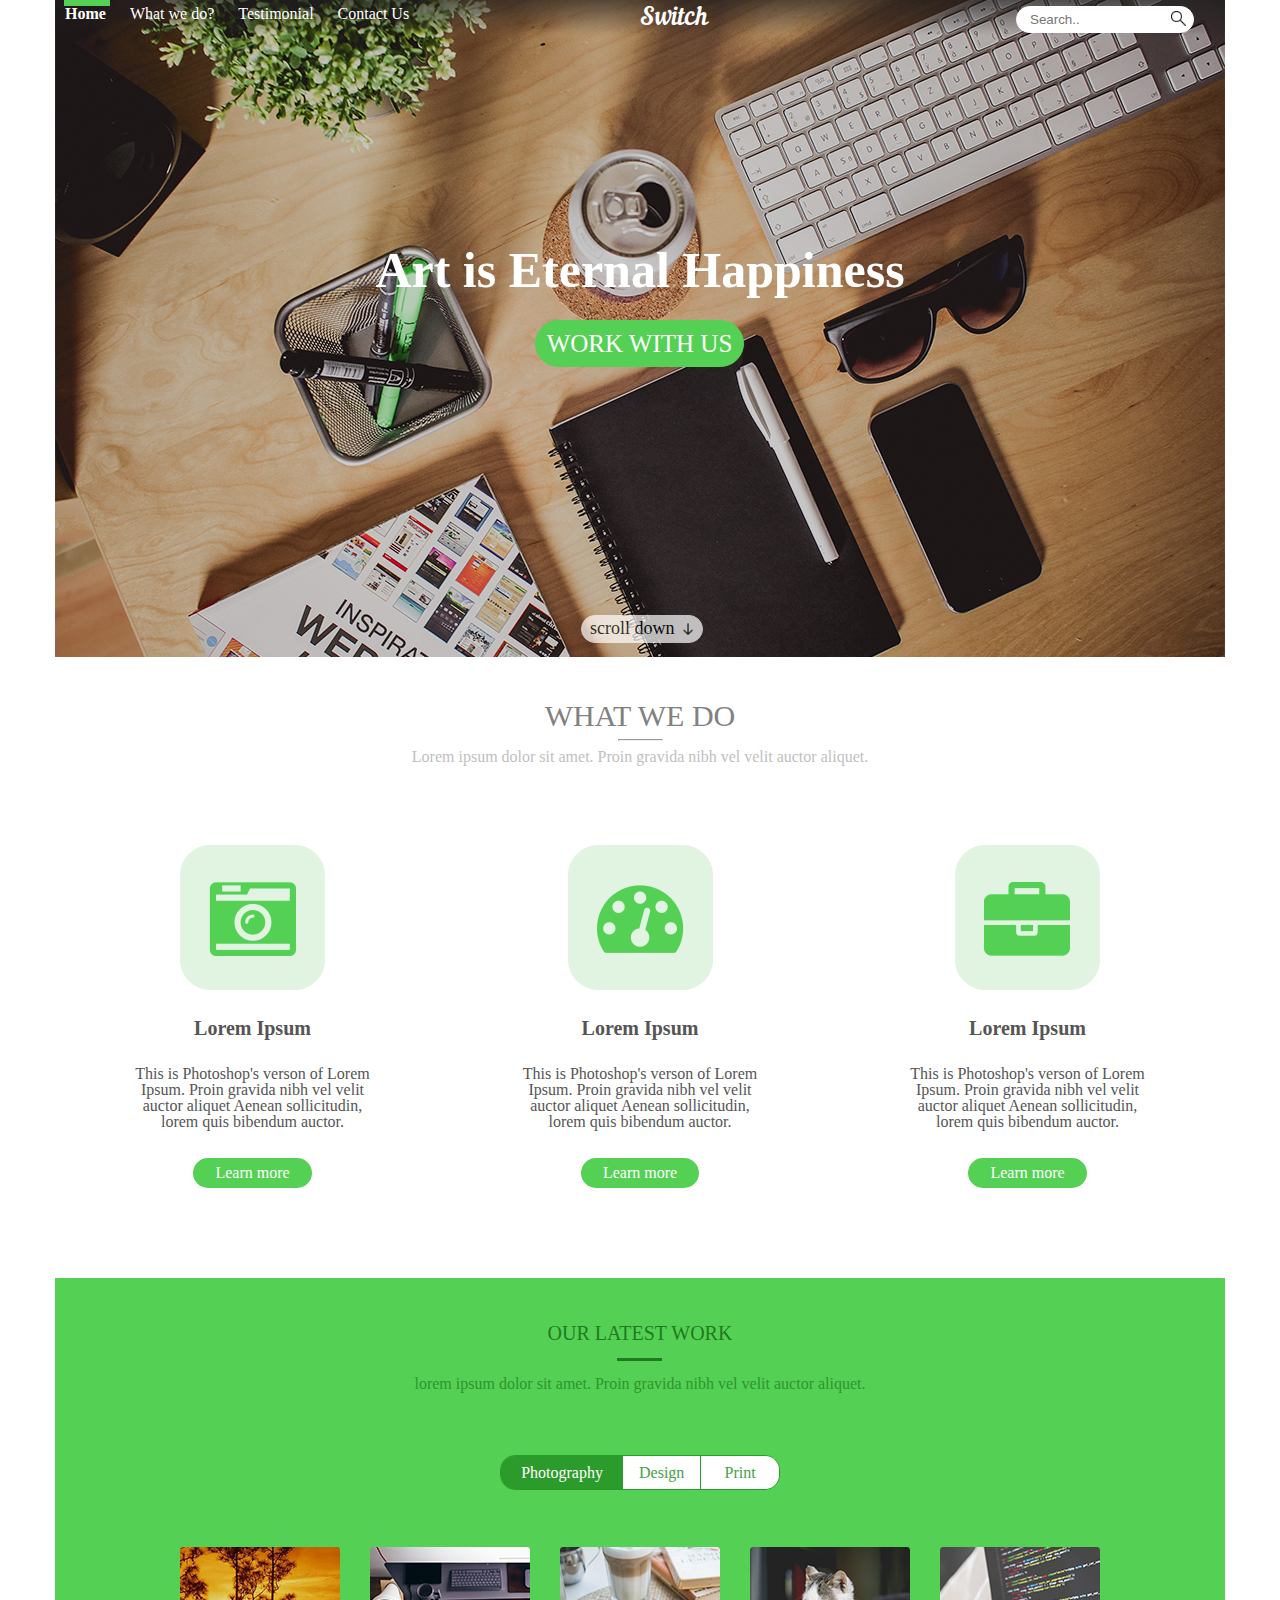
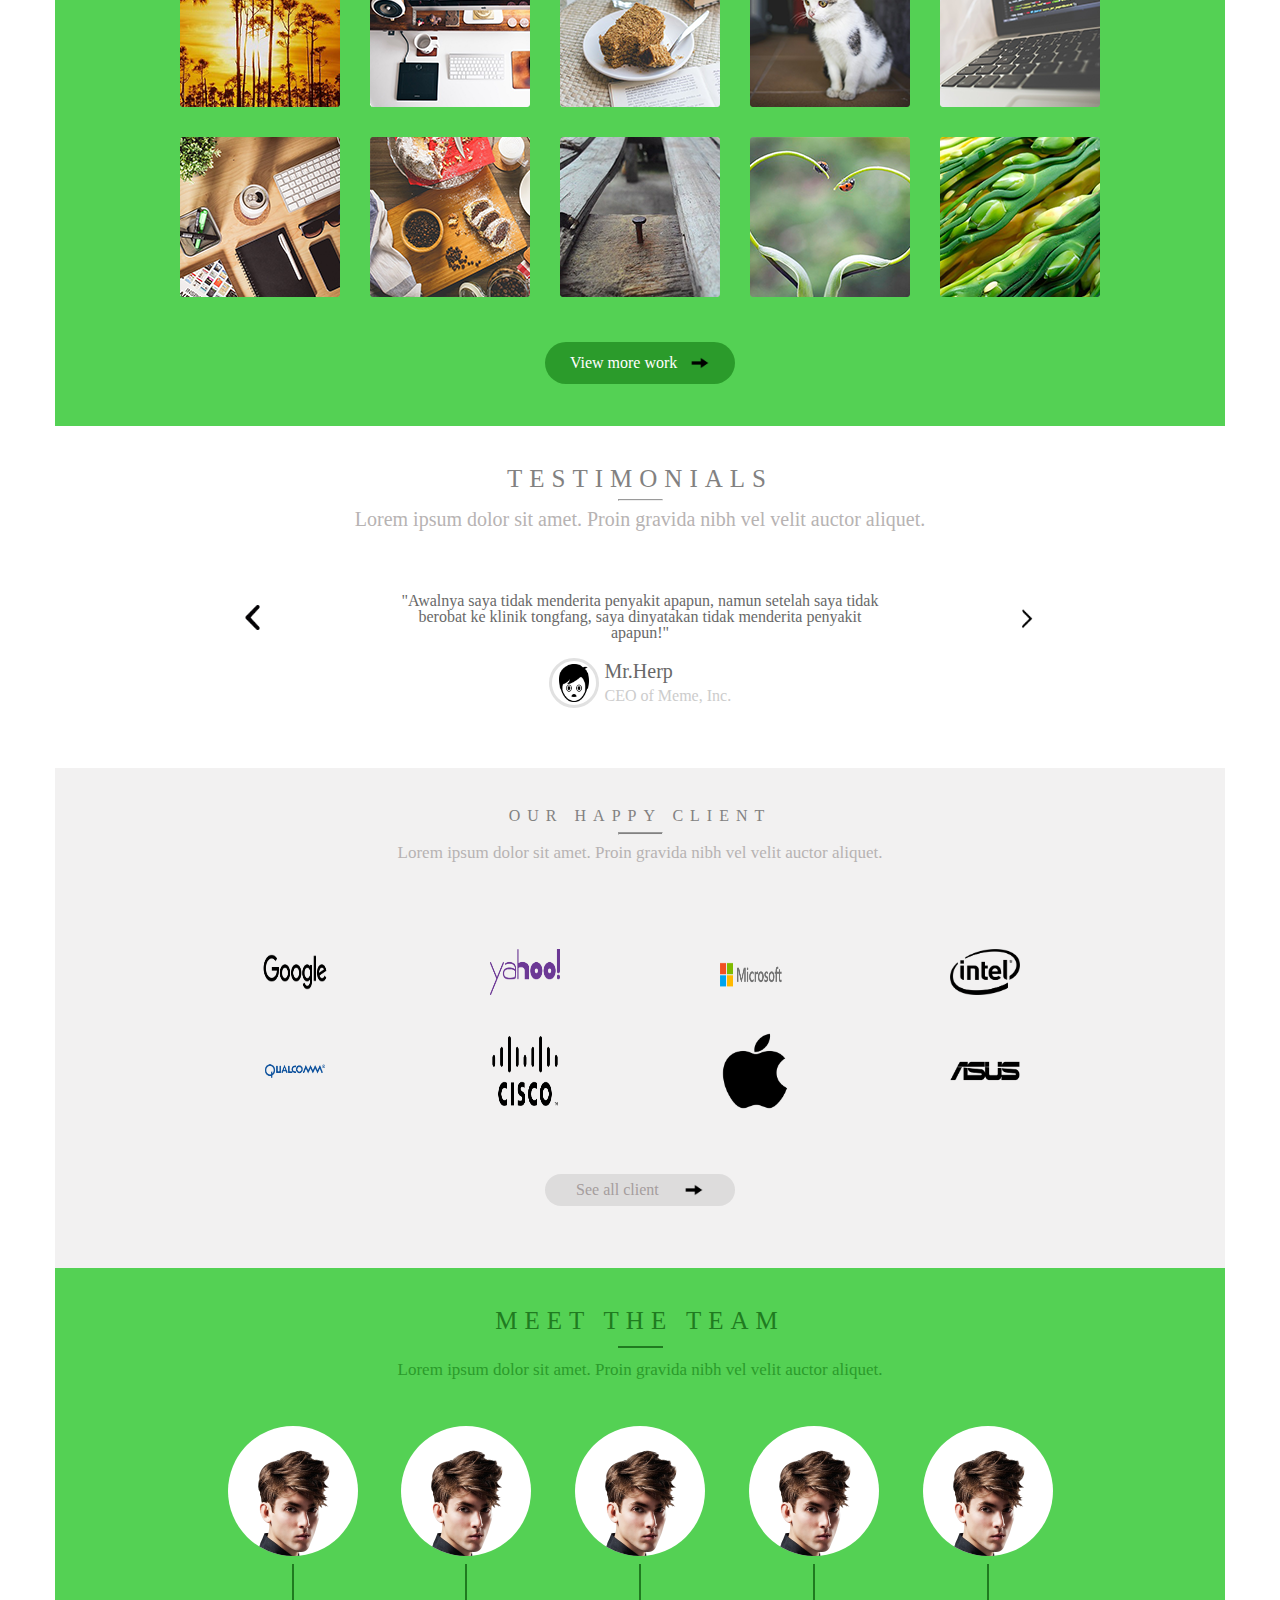
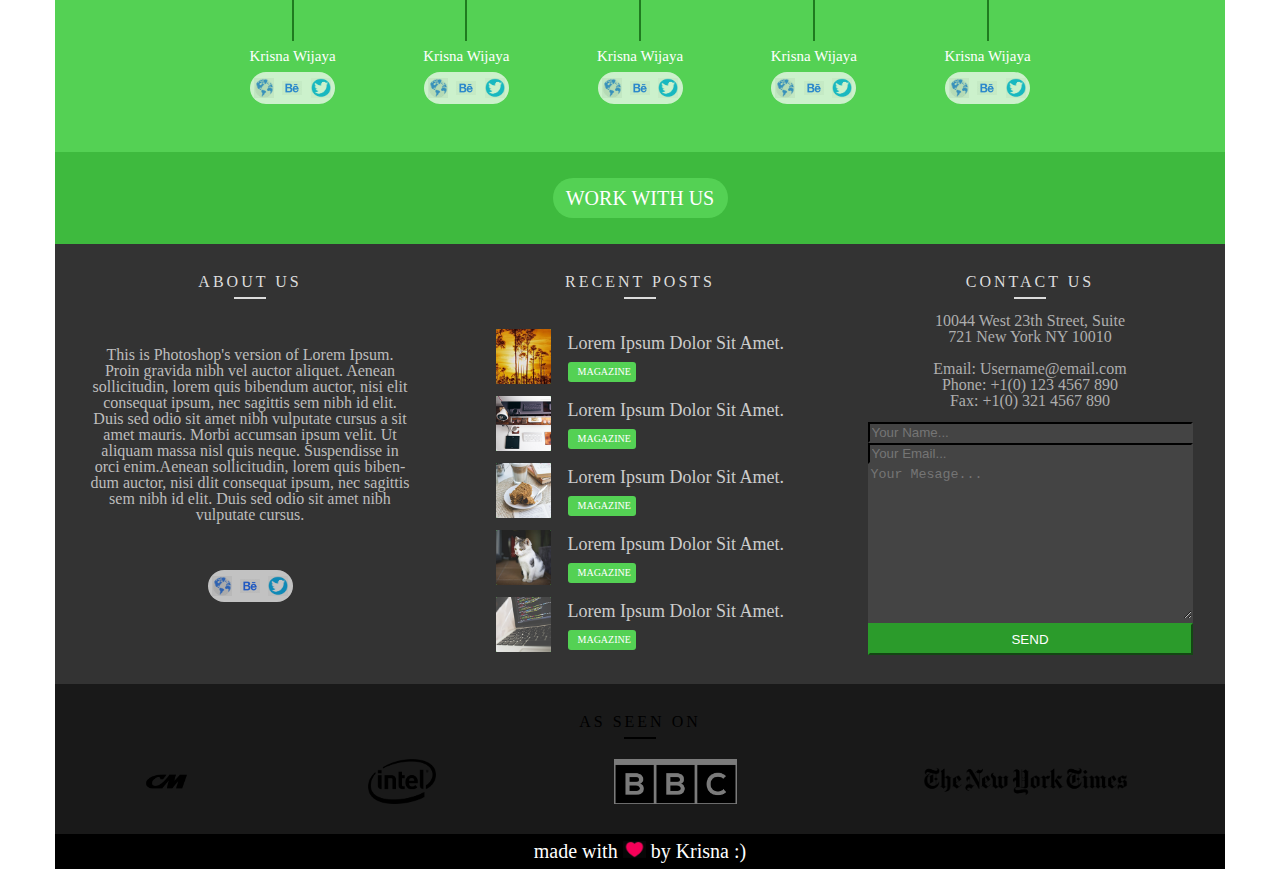
<file: bai_tap_web/index.html>
<!DOCTYPE html>
<html lang="en">
<head>
	<meta charset="UTF-8">
	<title>cắt psd</title>
	<link rel="stylesheet" type="text/css" href="./style.css">
	<link rel="stylesheet" href="./reset.css">

</head>
<body >
	<div id="wrapper">
		<!-- header -->
		<header>
			<div id="lam_mo"></div>
			<div id="wraper_header_text">
				<div id="mo_tren"></div>
				<div id="tren">
					<div id="chon"></div>
					<div id="trai">
						<p><b>Home</b></p>
						<p>What we do?</p>
						<p>Testimonial</p>
						<p>Contact Us</p>
					</div>
					<div id="giua">
						Switch
					</div>
					<div id="phai">
						<form>
						        <input type="text" name="search" placeholder="Search..">
						        <img src="./images/timkiem.png" alt="">
						</form>
					</div>
				</div>
				<div id="nd_giua">
					<p id="tren"><b>Art is Eternal Happiness</b></p>
					<p id="duoi">WORK WITH US</p>
				</div>
				<div id="nd_duoi">
					<p>scroll down</p>
					<img src="./images/muitenxuong.png" alt="">
				</div>
			</div>
		</header>
		<!-- end header -->
		<!-- content 1 -->
		<div id="content1">
			<div id="tren">
				<p id="p1">WHAT WE DO</p>
				<hr/ >
				<p id="p2">Lorem ipsum dolor sit amet. Proin gravida nibh vel velit auctor aliquet.</p>
			</div>
			<div id="duoi">
				<div id="trai" class="nd">
					<div class="anh dan_cach">
						<img src="./images/a1.png" class="img_inner" alt="">
					</div>
					<p class="p1 dan_cach">Lorem Ipsum</p>
					<p class="p2 dan_cach">This is Photoshop's verson of Lorem Ipsum. Proin gravida nibh vel velit auctor aliquet Aenean sollicitudin, lorem quis bibendum auctor.</p>
					<p class="p3 dan_cach"> Learn more</p>
				</div>
				<div id="giua" class="nd">
					<div class="anh dan_cach">
						<img src="./images/a2.png" class="img_inner" alt="">
					</div>
					<p class="p1 dan_cach">Lorem Ipsum</p>
					<p class="p2 dan_cach">This is Photoshop's verson of Lorem Ipsum. Proin gravida nibh vel velit auctor aliquet Aenean sollicitudin, lorem quis bibendum auctor.</p>
					<p class="p3 dan_cach"> Learn more</p>
				</div>
				<div id="phai" class="nd">
					<div class="anh dan_cach">
						<img src="./images/a3.png" class="img_inner" alt="">
					</div>
					<p class="p1 dan_cach">Lorem Ipsum</p>
					<p class="p2 dan_cach">This is Photoshop's verson of Lorem Ipsum. Proin gravida nibh vel velit auctor aliquet Aenean sollicitudin, lorem quis bibendum auctor.</p>
					<p class="p3 dan_cach"> Learn more</p>
				</div>
			</div>
		</div>
		<!-- end content 1 -->
		<!-- start content 2 -->
		<div id="content2">
			<div id="nd1">
				<p>OUR LATEST WORK</p>
				<div id="thuoc"></div>
				<p>lorem ipsum dolor sit amet. Proin gravida nibh vel velit auctor aliquet.</p>
			</div>
			
			<div id="tab">
				<div><p>Photography</p>  </div>
				<div><p>Design</p> </div>
				<div><p>Print</p> </div>
				
			</div>
			<div id="anh">
				<img src="./images/b1.png" alt="">
				<img src="./images/b2.png" alt="">
				<img src="./images/b3.png" alt="">
				<img src="./images/b4.png" alt="">
				<img src="./images/b5.png" alt="">
				<img src="./images/b6.png" alt="">
				<img src="./images/b7.png" alt="">
				<img src="./images/b8.png" alt="">
				<img src="./images/b9.png" alt="">
				<img src="./images/b10.png" alt="">
			</div>
			<div id="duoi" class="content_duoi">
				<p>View more work</p>
				<img src="./images/muiTenPhai.png" alt="">
			</div>
		</div>
		<!-- end content2 -->
		<!-- content3 -->
		<div id="content3">
			<div id="tren3" class="content_tren">
				<p>TESTIMONIALS</p>
				<hr class="hr_ngang" />
				<p>Lorem ipsum dolor sit amet. Proin gravida nibh vel velit auctor aliquet.</p>
			</div>
			
			<div id="giua3">
				<img src="./images/arrowleft.png" alt="">
				<p>"Awalnya saya tidak menderita penyakit apapun, namun setelah saya tidak berobat ke klinik tongfang, saya dinyatakan tidak menderita penyakit apapun!"</p>
				<img src="./images/arrowright.png" alt="">
			</div>
			<div id="duoi3">
				<div id="border_img">
					<img src="./images/face.png" alt="">
				</div>
				<div> 
					<p >Mr.Herp</p>
					<p style="color: #cccccc">CEO of Meme, Inc.</p>
				</div>
			</div>
		</div>
		<!-- end content 3 -->

		<!-- content4 -->
		<div id="content4">
			<div id="tren4" class="content_tren" style="height: 70px;width: 512px;">
				<p>OUR HAPPY CLIENT</p>
				<hr class="hr_ngang" />
				<p>Lorem ipsum dolor sit amet. Proin gravida nibh vel velit auctor aliquet.</p>
			</div>
			<div id="anh4">
				<img src="./images/google.png" alt="">
				<img src="./images/yahoo.png" alt="">
				<img src="./images/microsoft.png" alt="">
				<img src="./images/intel.png" alt="">
				<img src="./images/qualcom.png" alt="">
				<img src="./images/cisco.png" alt="">
				<img src="./images/apple.png" alt="">
				<img src="./images/asus.png" alt="">
			</div>
			<div id="duoi4" class="content_duoi">
				<p>See all client</p>
				<img src="./images/muiTenPhai.png" alt="">
			</div>
		</div>
		<!-- end content4 -->
		<!-- content5 -->
		<div id="content5">
			<div id="tren5" class="content_tren" style="height: 70px;width: 512px;">
				<p>MEET THE TEAM</p>
				<div style="background-color: #207b20;width: 45px;height: 2px"> </div>
				<p style="font-size: 17px;color: #2b9b2b;">Lorem ipsum dolor sit amet. Proin gravida nibh vel velit auctor aliquet.</p>
			</div>
			<div id="giua5">
				<div class="nd">
					<div class="anh">
						<img src="./images/men.png" alt="">
					</div>
					<div class="thuoc"></div>
					<p>Krisna Wijaya</p>
					<div class="media">
						<img src="./images/earth.png" alt="">
						<img src="./images/be.png" alt="">
						<img src="./images/twitter.png" alt="">
					</div>
				</div>
				<div class="nd">
					<div class="anh">
						<img src="./images/men.png" alt="">
					</div>
					<div class="thuoc"></div>
					<p>Krisna Wijaya</p>
					<div class="media">
						<img src="./images/earth.png" alt="">
						<img src="./images/be.png" alt="">
						<img src="./images/twitter.png" alt="">
					</div>
				</div>
				<div class="nd">
					<div class="anh">
						<img src="./images/men.png" alt="">
					</div>
					<div class="thuoc"></div>
					<p>Krisna Wijaya</p>
					<div class="media">
						<img src="./images/earth.png" alt="">
						<img src="./images/be.png" alt="">
						<img src="./images/twitter.png" alt="">
					</div>
				</div>
				<div class="nd">
					<div class="anh">
						<img src="./images/men.png" alt="">
					</div>
					<div class="thuoc"></div>
					<p>Krisna Wijaya</p>
					<div class="media">
						<img src="./images/earth.png" alt="">
						<img src="./images/be.png" alt="">
						<img src="./images/twitter.png" alt="">
					</div>
				</div>
				<div class="nd">
					<div class="anh">
						<img src="./images/men.png" alt="">
					</div>
					<div class="thuoc"></div>
					<p>Krisna Wijaya</p>
					<div class="media">
						<img src="./images/earth.png" alt="">
						<img src="./images/be.png" alt="">
						<img src="./images/twitter.png" alt="">
					</div>
				</div>
			</div>
			<div id="duoi5">
				<div><p>WORK WITH US</p></div>
			</div>
		</div>
		<!-- end content5 -->
		<!-- content 6 -->
		<div id="content6">
			<div id="trai6" class="common6">
				<div class="tren6">
					<p>ABOUT US</p>
					<div class="thuoc6"></div>
				</div>
				<p id="doanvan">
					This is Photoshop's version of Lorem Ipsum. Proin gravida nibh vel auctor aliquet. Aenean sollicitudin, lorem quis bibendum auctor, nisi elit consequat ipsum, nec sagittis sem nibh id elit. Duis sed odio sit amet nibh vulputate cursus a sit amet mauris. Morbi accumsan ipsum velit. Ut aliquam massa nisl quis neque. Suspendisse in orci enim.Aenean sollicitudin, lorem quis biben-dum auctor, nisi dlit consequat ipsum, nec sagittis sem nibh id elit. Duis sed odio sit amet nibh vulputate cursus.
				</p>
				<div class="media">
						<img src="./images/earth.png" alt="">
						<img src="./images/be.png" alt="">
						<img src="./images/twitter.png" alt="">
				</div>
			</div>
			<div id="giua6" class="common6">
				<div class="tren6">
					<p>RECENT POSTS</p>
					<div class="thuoc6"></div>
				</div>
				<div id="nd6">
					<div class="ndCon">
						<div class="anh"><img src="./images/b1.png" alt=""></div>
						<div class="text">
							<p>Lorem Ipsum Dolor Sit Amet.</p>
							<p>MAGAZINE</p>
						</div>
					</div>
					<div class="ndCon">
						<div class="anh"><img src="./images/b2.png" alt=""></div>
						<div class="text">
							<p>Lorem Ipsum Dolor Sit Amet.</p>
							<p>MAGAZINE</p>
						</div>
					</div>
					<div class="ndCon">
						<div class="anh"><img src="./images/b3.png" alt=""></div>
						<div class="text">
							<p>Lorem Ipsum Dolor Sit Amet.</p>
							<p>MAGAZINE</p>
						</div>
					</div>
					<div class="ndCon">
						<div class="anh"><img src="./images/b4.png" alt=""></div>
						<div class="text">
							<p>Lorem Ipsum Dolor Sit Amet.</p>
							<p>MAGAZINE</p>
						</div>
					</div>
					<div class="ndCon">
						<div class="anh"><img src="./images/b5.png" alt=""></div>
						<div class="text">
							<p>Lorem Ipsum Dolor Sit Amet.</p>
							<p>MAGAZINE</p>
						</div>
					</div>
				</div>
			</div>

			<div id="phai6" class="common6">
				<div class="tren6">
					<p>CONTACT US</p>
					<div class="thuoc6"></div>
				</div>
				<div id="contact">
					<p>10044 West 23th Street, Suite 721 New York NY 10010</p><br/>
					<p>Email: Username@email.com</p>
					<p>Phone: +1(0) 123 4567 890</p>
					<p>Fax: +1(0) 321 4567 890</p>
				</div>
				<div class="form">
					<form action="">
						<input type="text" class="mauden" placeholder="Your Name..."><br />
						<input type="text" class="mauden" placeholder="Your Email..."><br />
						<textarea name="" class="mauden" id="" cols="30" rows="10" placeholder="Your Mesage..."></textarea><br />
						<input type="submit" value="SEND">
					</form>
				</div>
			</div>
		</div>

		<!-- end content6 -->
		<footer >
			<div id="noidung">
				<div id="lam_mo"></div>
				<div class="tren6">
						<p style="color: black;">AS SEEN ON</p>
						<div class="thuoc6" style="background-color: black;"></div>
				</div>
				<div id="anh">
					<img src="./images/cm.png" alt="">
					<img src="./images/intel.png" alt="">
					<img src="./images/bbc.png" alt="">
					<img src="./images/newYorkTime.png" alt="">
				</div>
			</div>
			
			<div id="day"><p>made with <img src="./images/heart.png" alt=""> by Krisna :)</p></div>
		</footer>
	</div> 
</body>
</html>
</file>
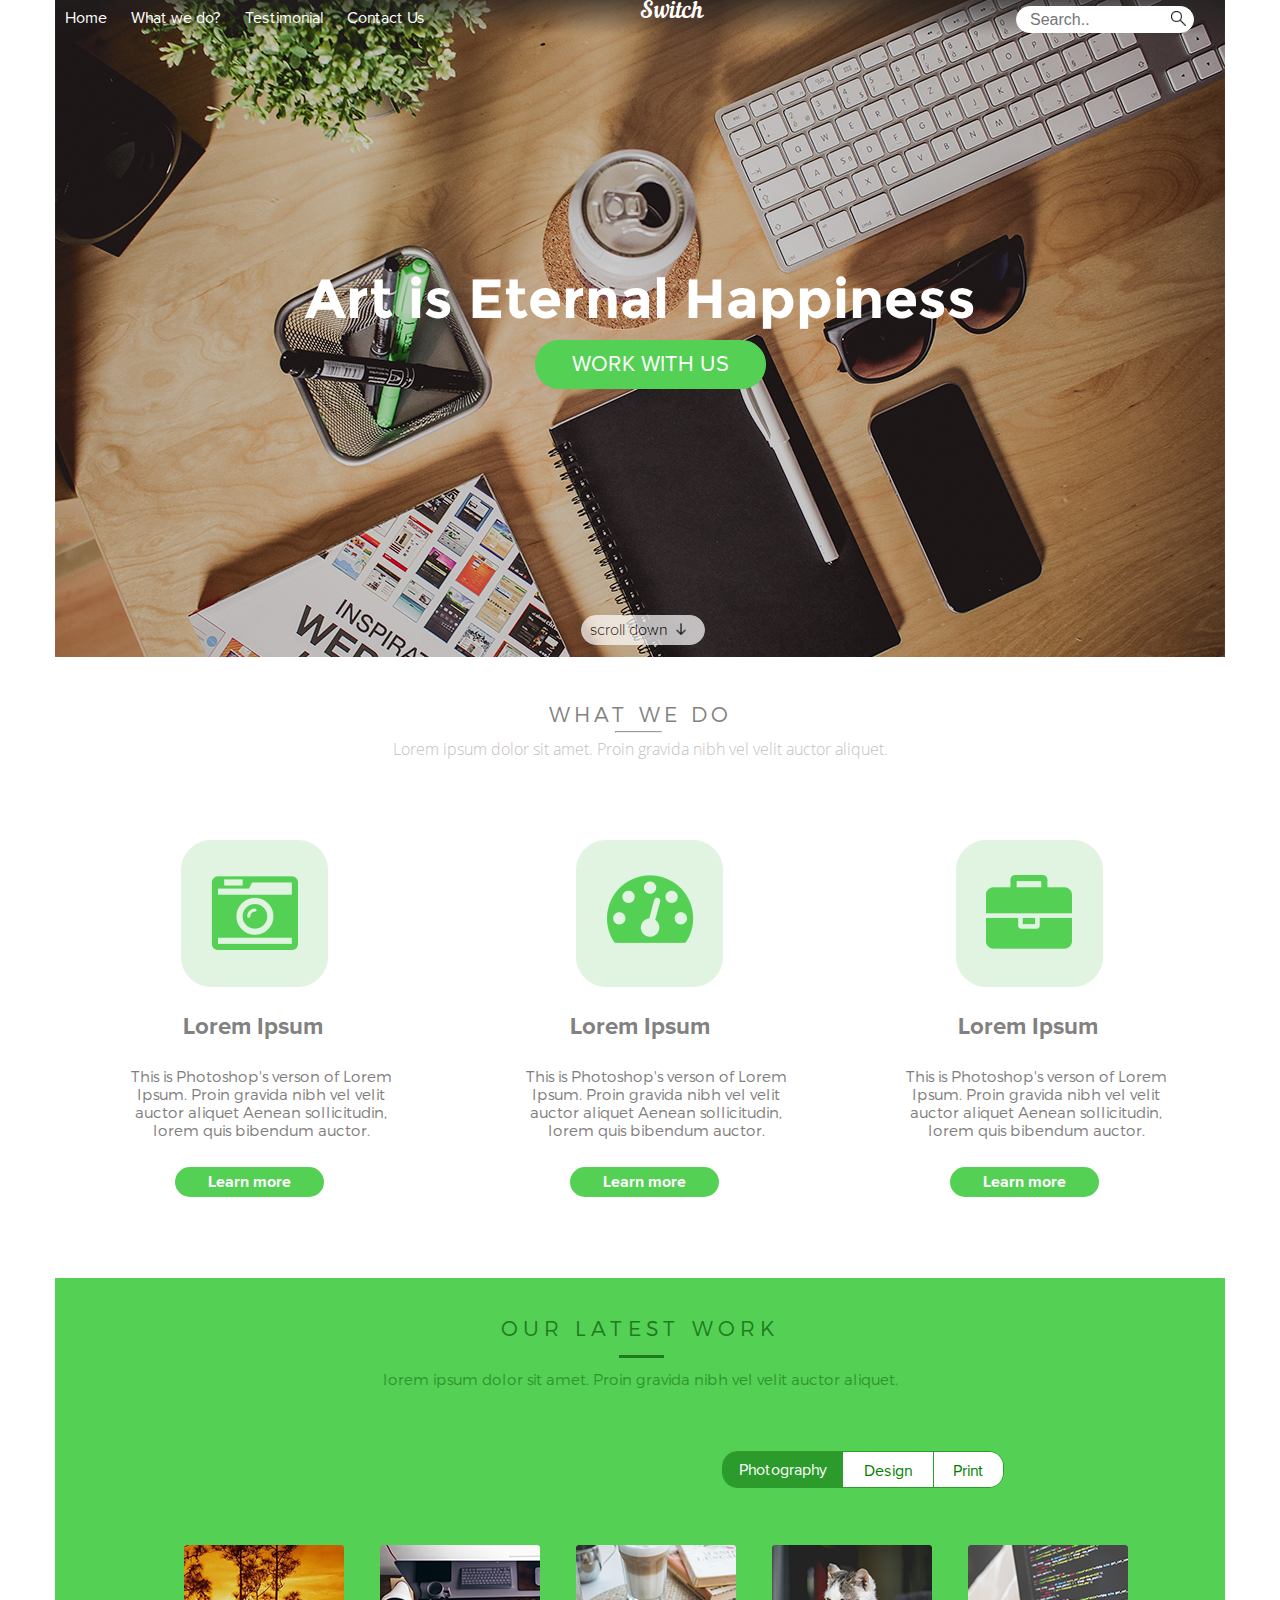
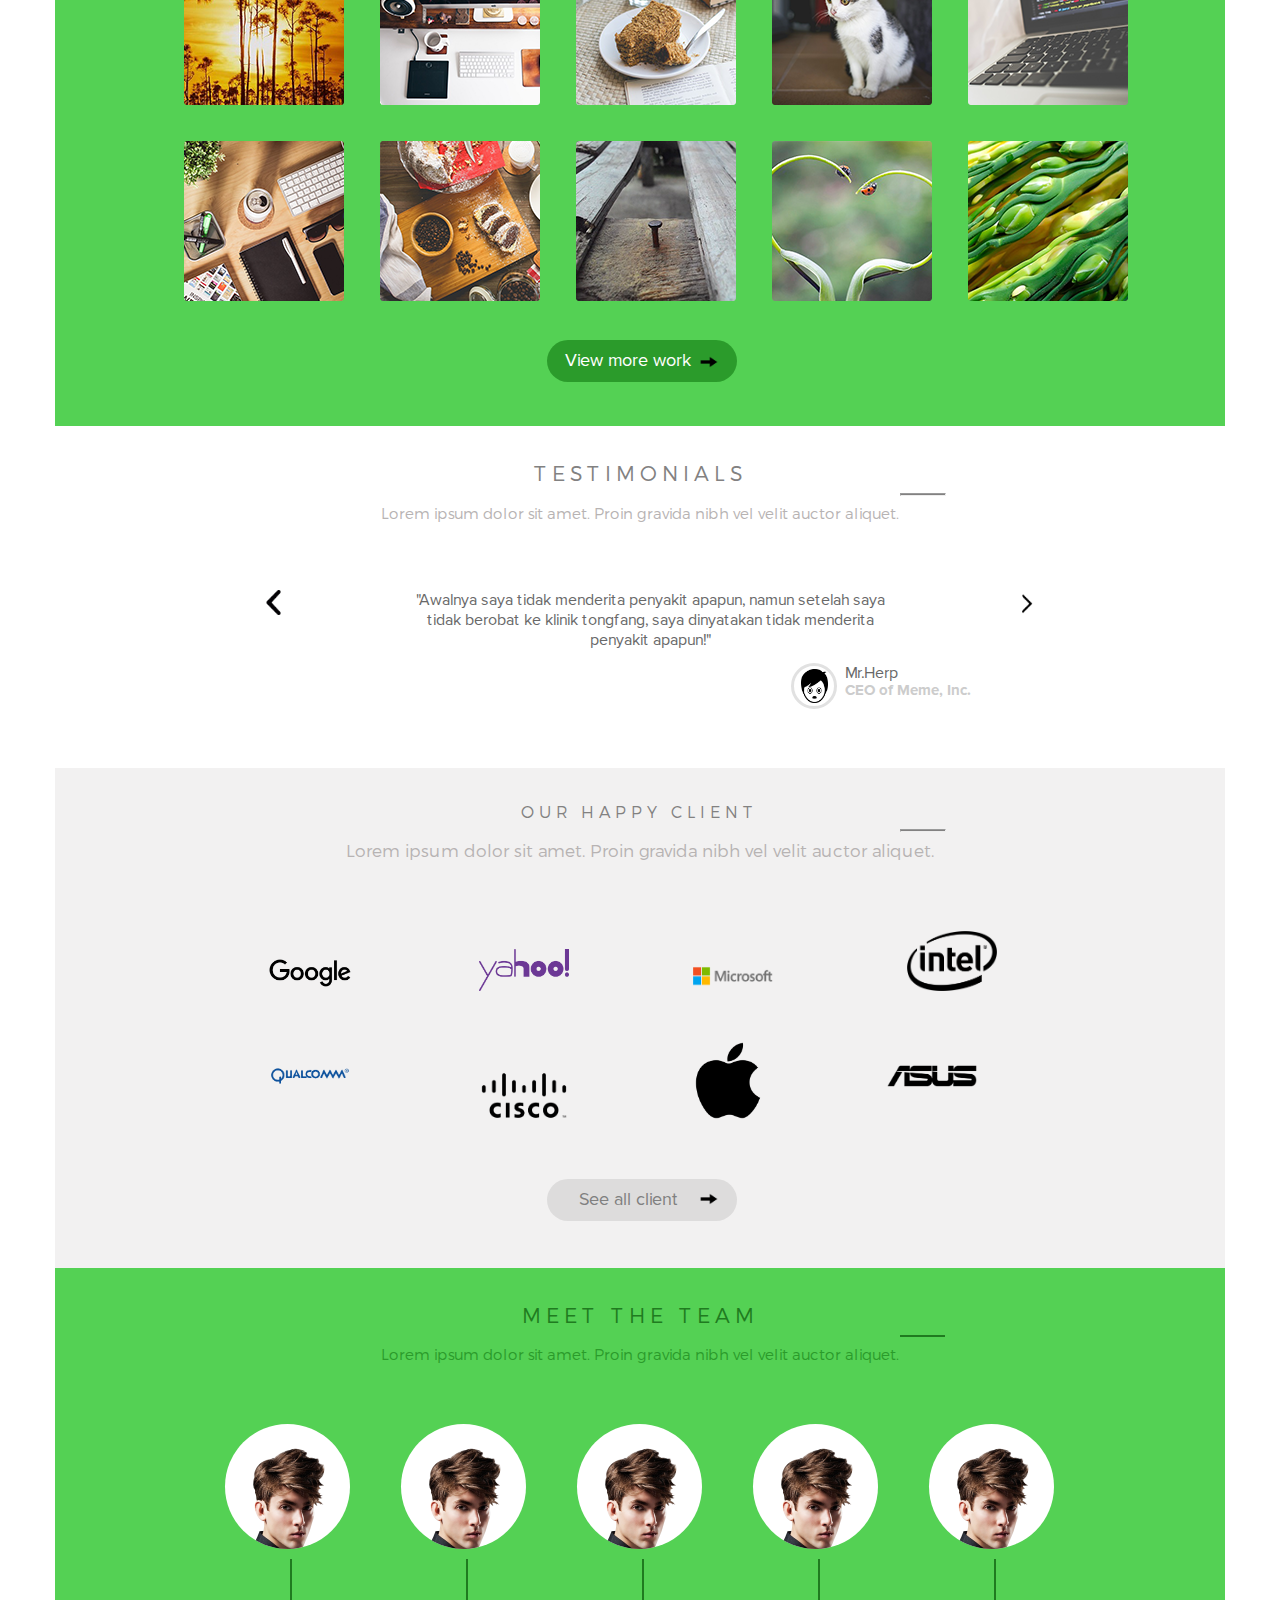
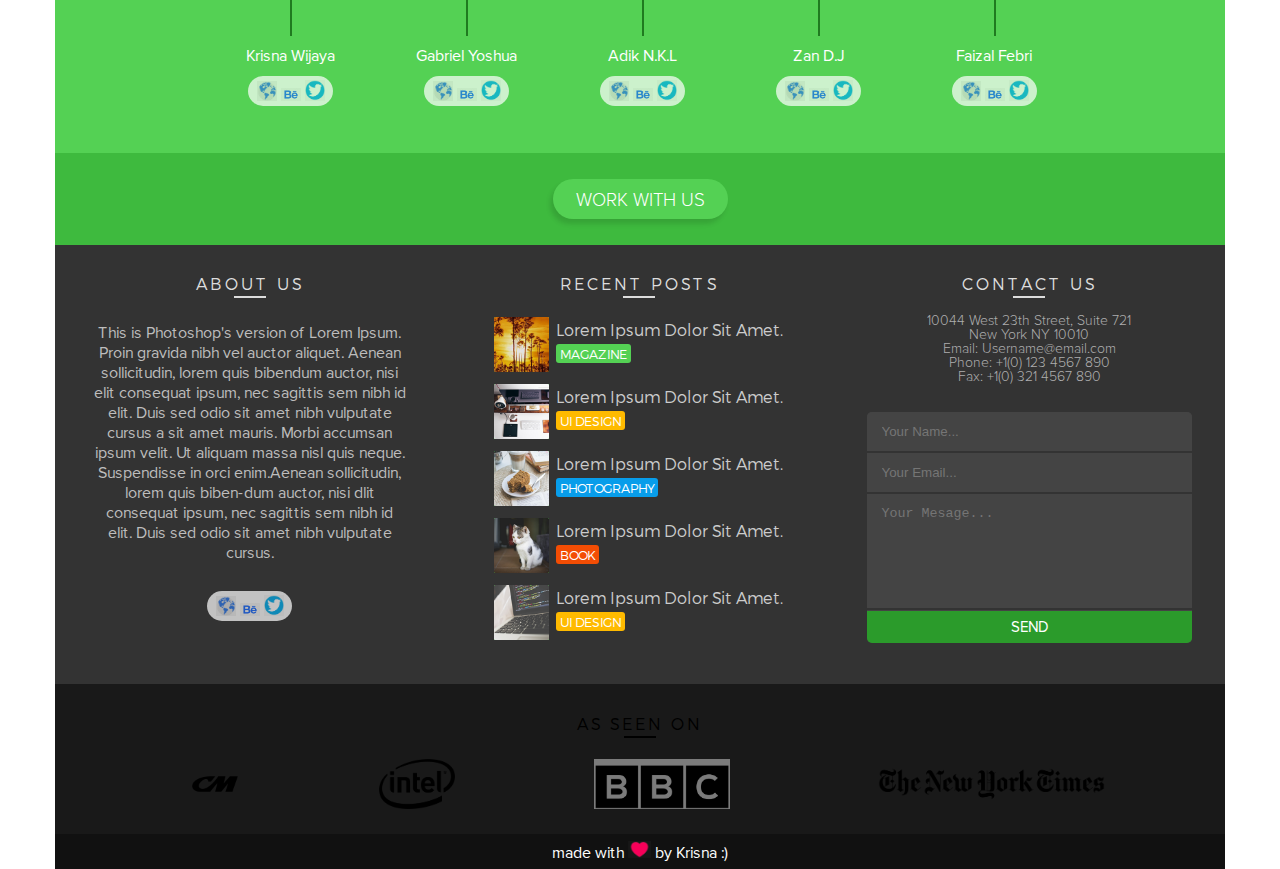
<file: bt_web_notUse_grid/index.html>
<!DOCTYPE html>
<html lang="en">

<head>
    <meta charset="UTF-8">
    <title>cắt psd</title>
    <link rel="stylesheet" type="text/css" href="./style.css">

</head>

<body>
    <div id="wrapper">
        <!-- header -->
        <header>
            <div id="lam_mo"></div>
            <div id="wraper_header_text">
                <div id="mo_tren"></div>
                <div id="tren">
                    <!-- <div id="chon"></div> -->
                    <div id="trai">
                        <div><a href=" ">Home</a></div>
                        <div><a href="">What we do?</a></div>
                        <div><a href="">Testimonial</a></div>
                        <div><a href="">Contact Us</a></div>
                    </div>
                    <div id="giua">
                        Switch
                    </div>
                    <div id="phai">
                        <form>
                            <input type="text" name="search" placeholder="Search..">
                            <img src="./images/timkiem.png" alt="">
                        </form>
                    </div>
                </div>
                <div id="nd_giua">
                    <p id="tren" style="font-family:MontserratBold; "><b>Art is Eternal Happiness</b></p>
                    <p id="duoi" style="font-family: ProximaNovaRegular;">WORK WITH US</p>
                </div>
                <div id="nd_duoi">
                    <p><a href="#p1" style="color: black;font-family:ProximaNovaLight ">scroll down</a></p>
                    <a href="#p1"><img src="./images/muitenxuong.png" alt=""></a>
                </div>
            </div>
        </header>
        <!-- end header -->
        <!-- content 1 -->
        <div id="content1">
            <div id="tren">
                <p id="p1">WHAT WE DO</p>
                <hr/>
                <p id="p2">Lorem ipsum dolor sit amet. Proin gravida nibh vel velit auctor aliquet.</p>
            </div>
            <div id="duoi">
                <div id="trai" class="nd">
                    <div class="anh dan_cach">
                        <img src="./images/a1.png" class="img_inner" alt="">
                    </div>
                    <p class="p1 dan_cach">Lorem Ipsum</p>
                    <p class="p2 dan_cach">This is Photoshop's verson of Lorem Ipsum. Proin gravida nibh vel velit auctor aliquet Aenean sollicitudin, lorem quis bibendum auctor.</p>
                    <p class="p3 dan_cach"><a href="" style="color: white;font-family: ProximaNovaBold;">Learn more</a> </p>
                </div>
                <div id="giua" class="nd">
                    <div class="anh dan_cach">
                        <img src="./images/a2.png" class="img_inner" alt="">
                    </div>
                    <p class="p1 dan_cach">Lorem Ipsum</p>
                    <p class="p2 dan_cach">This is Photoshop's verson of Lorem Ipsum. Proin gravida nibh vel velit auctor aliquet Aenean sollicitudin, lorem quis bibendum auctor.</p>
                    <p class="p3 dan_cach"><a href="" style="color: white;font-family: ProximaNovaBold;">Learn more</a> </p>
                </div>
                <div id="phai" class="nd">
                    <div class="anh dan_cach">
                        <img src="./images/a3.png" class="img_inner" alt="">
                    </div>
                    <p class="p1 dan_cach">Lorem Ipsum</p>
                    <p class="p2 dan_cach">This is Photoshop's verson of Lorem Ipsum. Proin gravida nibh vel velit auctor aliquet Aenean sollicitudin, lorem quis bibendum auctor.</p>
                    <p class="p3 dan_cach"><a href="" style="color: white;font-family: ProximaNovaBold;">Learn more</a> </p>
                </div>
            </div>
        </div>
        <!-- end content 1 -->
        <!-- start content 2 -->
        <div id="content2">
            <div id="nd1">
                <p>OUR LATEST WORK</p>
                <div id="thuoc"></div>
                <p>lorem ipsum dolor sit amet. Proin gravida nibh vel velit auctor aliquet.</p>
            </div>

            <div id="tab">
                <div><a href="" style="color: white">Photography</a> </div>
                <div><a href="" style="color: green">Design</a> </div>
                <div><a href="" style="color: green">Print</a> </div>

            </div>
            <div id="anh">
                <img src="./images/b1.png" alt="">
                <img src="./images/b2.png" alt="">
                <img src="./images/b3.png" alt="">
                <img src="./images/b4.png" alt="">
                <img src="./images/b5.png" alt="">
                <img src="./images/b6.png" alt="">
                <img src="./images/b7.png" alt="">
                <img src="./images/b8.png" alt="">
                <img src="./images/b9.png" alt="">
                <img src="./images/b10.png" alt="">
            </div>
            <div id="duoi" class="content_duoi">
                <a href="" style="color: white">View more work</a>
                <a href=""><img src="./images/muiTenPhai.png" alt=""></a>
            </div>
        </div>
        <!-- end content2 -->
        <!-- content3 -->
        <div id="content3">
            <div id="tren3" class="content_tren">
                <p>TESTIMONIALS</p>
                <hr class="hr_ngang" />
                <p>Lorem ipsum dolor sit amet. Proin gravida nibh vel velit auctor aliquet.</p>
            </div>

            <div id="giua3">
                <a href=""><img src="./images/arrowleft.png" alt=""></a>
                <p>"Awalnya saya tidak menderita penyakit apapun, namun setelah saya tidak berobat ke klinik tongfang, saya dinyatakan tidak menderita penyakit apapun!"</p>
                <a href=""><img src="./images/arrowright.png" alt=""></a>
            </div>
            <div id="duoi3">
                <div id="border_img">
                    <img src="./images/face.png" alt="">
                </div>
                <div>
                    <p>Mr.Herp</p>
                    <p style="color: #cccccc;font-size:15px;font-family: ProximaNovaBold">CEO of Meme, Inc.</p>
                </div>
            </div>
        </div>
        <!-- end content 3 -->

        <!-- content4 -->
        <div id="content4">
            <div id="tren4" class="content_tren" style="height: 70px;">
                <p>OUR HAPPY CLIENT</p>
                <hr class="hr_ngang" />
                <p>Lorem ipsum dolor sit amet. Proin gravida nibh vel velit auctor aliquet.</p>
            </div>
            <div id="anh4">
                <img src="./images/google.png" alt="">
                <img src="./images/yahoo.png" alt="">
                <img src="./images/microsoft.png" alt="">
                <img src="./images/intel.png" alt="">
                <img src="./images/qualcom.png" alt="">
                <img src="./images/cisco.png" alt="">
                <img src="./images/apple.png" alt="" style="width:70px;">
                <img src="./images/asus.png" alt="">
            </div>
            <div id="duoi4" class="content_duoi">
                <a href="" style="color: gray;">See all client</a>
                <a href=""><img src="./images/muiTenPhai.png" alt=""></a>
            </div>
        </div>
        <!-- end content4 -->
        <!-- content5 -->
        <div id="content5">
            <div id="tren5" class="content_tren" style="height: 70px;">
                <p>MEET THE TEAM</p>
                <div style="background-color: #207b20;width: 45px;height: 2px"> </div>
                <p style="color: #2b9b2b;">Lorem ipsum dolor sit amet. Proin gravida nibh vel velit auctor aliquet.</p>
            </div>
            <div id="giua5">
                <div class="nd">
                    <div class="anh">
                        <img src="./images/men.png" alt="">
                    </div>
                    <div class="thuoc"></div>
                    <p>Krisna Wijaya</p>
                    <div class="media">
                        <a href=""><img src="./images/earth.png" alt=""></a>
                        <a href=""><img src="./images/be.png" alt=""></a>
                        <a href=""><img src="./images/twitter.png" alt=""></a>
                    </div>
                </div>
                <div class="nd">
                    <div class="anh">
                        <img src="./images/men.png" alt="">
                    </div>
                    <div class="thuoc"></div>
                    <p>Gabriel Yoshua</p>
                    <div class="media">
                        <a href=""><img src="./images/earth.png" alt=""></a>
                        <a href=""><img src="./images/be.png" alt=""></a>
                        <a href=""><img src="./images/twitter.png" alt=""></a>
                    </div>
                </div>
                <div class="nd">
                    <div class="anh">
                        <img src="./images/men.png" alt="">
                    </div>
                    <div class="thuoc"></div>
                    <p>Adik N.K.L</p>
                    <div class="media">
                        <a href=""><img src="./images/earth.png" alt=""></a>
                        <a href=""><img src="./images/be.png" alt=""></a>
                        <a href=""><img src="./images/twitter.png" alt=""></a>
                    </div>
                </div>
                <div class="nd">
                    <div class="anh">
                        <img src="./images/men.png" alt="">
                    </div>
                    <div class="thuoc"></div>
                    <p>Zan D.J</p>
                    <div class="media">
                        <a href=""><img src="./images/earth.png" alt=""></a>
                        <a href=""><img src="./images/be.png" alt=""></a>
                        <a href=""><img src="./images/twitter.png" alt=""></a>
                    </div>
                </div>
                <div class="nd">
                    <div class="anh">
                        <img src="./images/men.png" alt="">
                    </div>
                    <div class="thuoc"></div>
                    <p>Faizal Febri</p>
                    <div class="media">
                        <a href=""><img src="./images/earth.png" alt=""></a>
                        <a href=""><img src="./images/be.png" alt=""></a>
                        <a href=""><img src="./images/twitter.png" alt=""></a>
                    </div>
                </div>
            </div>
            <div id="duoi5">
                <div><a href="" style="color: white;font-family: ProximaNovaLight;">WORK WITH US</a></div>
            </div>
        </div>
        <!-- end content5 -->
        <!-- content 6 -->
        <div id="content6">
            <div id="trai6" class="common6">
                <div class="tren6">
                    <p>ABOUT US</p>
                    <div class="thuoc6"></div>
                </div>
                <p id="doanvan">
                    This is Photoshop's version of Lorem Ipsum. Proin gravida nibh vel auctor aliquet. Aenean sollicitudin, lorem quis bibendum auctor, nisi elit consequat ipsum, nec sagittis sem nibh id elit. Duis sed odio sit amet nibh vulputate cursus a sit amet mauris.
                    Morbi accumsan ipsum velit. Ut aliquam massa nisl quis neque. Suspendisse in orci enim.Aenean sollicitudin, lorem quis biben-dum auctor, nisi dlit consequat ipsum, nec sagittis sem nibh id elit. Duis sed odio sit amet nibh vulputate
                    cursus.
                </p>
                <div class="media">
                    <a href=""><img src="./images/earth.png" alt=""></a>
                    <a href=""><img src="./images/be.png" alt=""></a>
                    <a href=""><img src="./images/twitter.png" alt=""></a>
                </div>
            </div>
            <div id="giua6" class="common6">
                <div class="tren6">
                    <p>RECENT POSTS</p>
                    <div class="thuoc6"></div>
                </div>
                <div id="nd6">
                    <div class="ndCon">
                        <div class="anh">
                            <a href=""><img src="./images/b1.png" alt=""></a>
                        </div>
                        <div class="text">
                            <a href="">
                                <p>Lorem Ipsum Dolor Sit Amet.</p>
                            </a>
                            <p><a href="">MAGAZINE</a> </p>
                        </div>
                    </div>
                    <div class="ndCon">
                        <div class="anh">
                            <a href=""><img src="./images/b2.png" alt=""></a>
                            </a>
                        </div>
                        <div class="text">
                            <a href="">
                                <p>Lorem Ipsum Dolor Sit Amet.</p>
                            </a>
                            <p style="background-color: #FFBA00;"><a href="">UI DESIGN</a> </p>
                        </div>
                    </div>
                    <div class="ndCon">
                        <div class="anh">
                            <a href=""><img src="./images/b3.png" alt=""></a>
                        </div>
                        <div class="text">
                            <a href="">
                                <p>Lorem Ipsum Dolor Sit Amet.</p>
                            </a>
                            <p style="background-color: #089DEA;"><a href="">PHOTOGRAPHY</a> </p>
                        </div>
                    </div>
                    <div class="ndCon">
                        <div class="anh">
                            <a href=""><img src="./images/b4.png" alt=""></a>
                        </div>
                        <div class="text">
                            <a href="">
                                <p>Lorem Ipsum Dolor Sit Amet.</p>
                            </a>
                            <p style="background-color: #F34D04;"><a href="">BOOK</a> </p>
                        </div>
                    </div>
                    <div class="ndCon">
                        <div class="anh">
                            <a href=""><img src="./images/b5.png" alt=""></a>
                        </div>
                        <div class="text">
                            <a href="">
                                <p>Lorem Ipsum Dolor Sit Amet.</p>
                            </a>
                            <p style="background-color: #FFBA00;"><a href="">UI DESIGN</a> </p>
                        </div>
                    </div>
                </div>
            </div>

            <div id="phai6" class="common6">
                <div class="tren6">
                    <p>CONTACT US</p>
                    <div class="thuoc6"></div>
                </div>
                <div id="contact">
                    <p>10044 West 23th Street, Suite 721 New York NY 10010</p>
                    <p>Email: Username@email.com</p>
                    <p>Phone: +1(0) 123 4567 890</p>
                    <p>Fax: +1(0) 321 4567 890</p>
                </div>
                <div class="form">
                    <form action="">
                        <input type="text" class="mauden" placeholder="Your Name...">
                        <input type="text" class="mauden" placeholder="Your Email...">
                        <textarea name="" class="mauden" style="resize: none;" id="" cols="30" rows="6" placeholder="Your Mesage..."></textarea>
                        <input type="submit" value="SEND">
                    </form>
                </div>
            </div>
        </div>

        <!-- end content6 -->
        <footer>
            <div id="noidung">
                <div id="lam_mo"></div>
                <div class="tren6">
                    <p style="color: black;">AS SEEN ON</p>
                    <div class="thuoc6" style="background-color: black;"></div>
                </div>
                <div id="anh">
                    <img src="./images/cm.png" alt="">
                    <img src="./images/intel.png" alt="">
                    <img src="./images/bbc.png" alt="">
                    <img src="./images/newYorkTime.png" alt="">
                </div>
            </div>

            <div id="day">
                <p>made with <img src="./images/heart.png" alt=""> by Krisna :)</p>
            </div>
        </footer>
    </div>
</body>

</html>
</file>
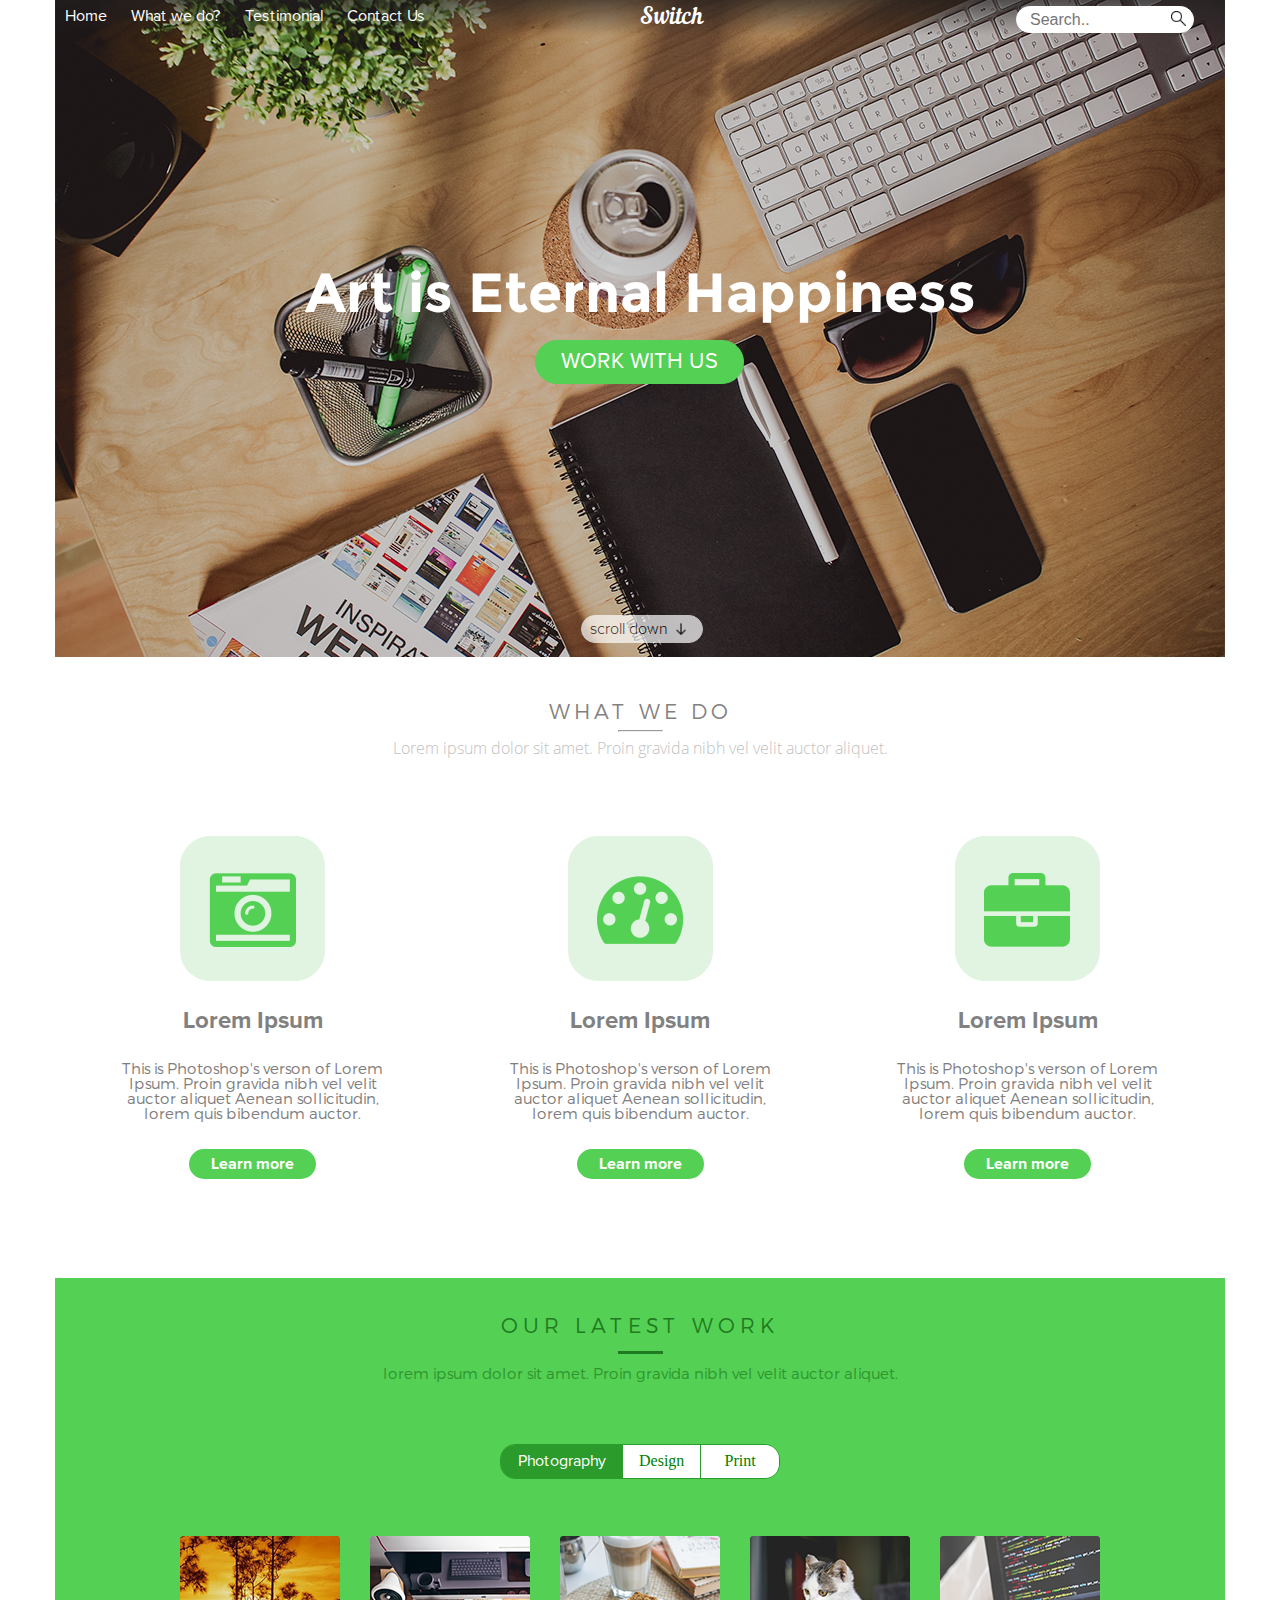
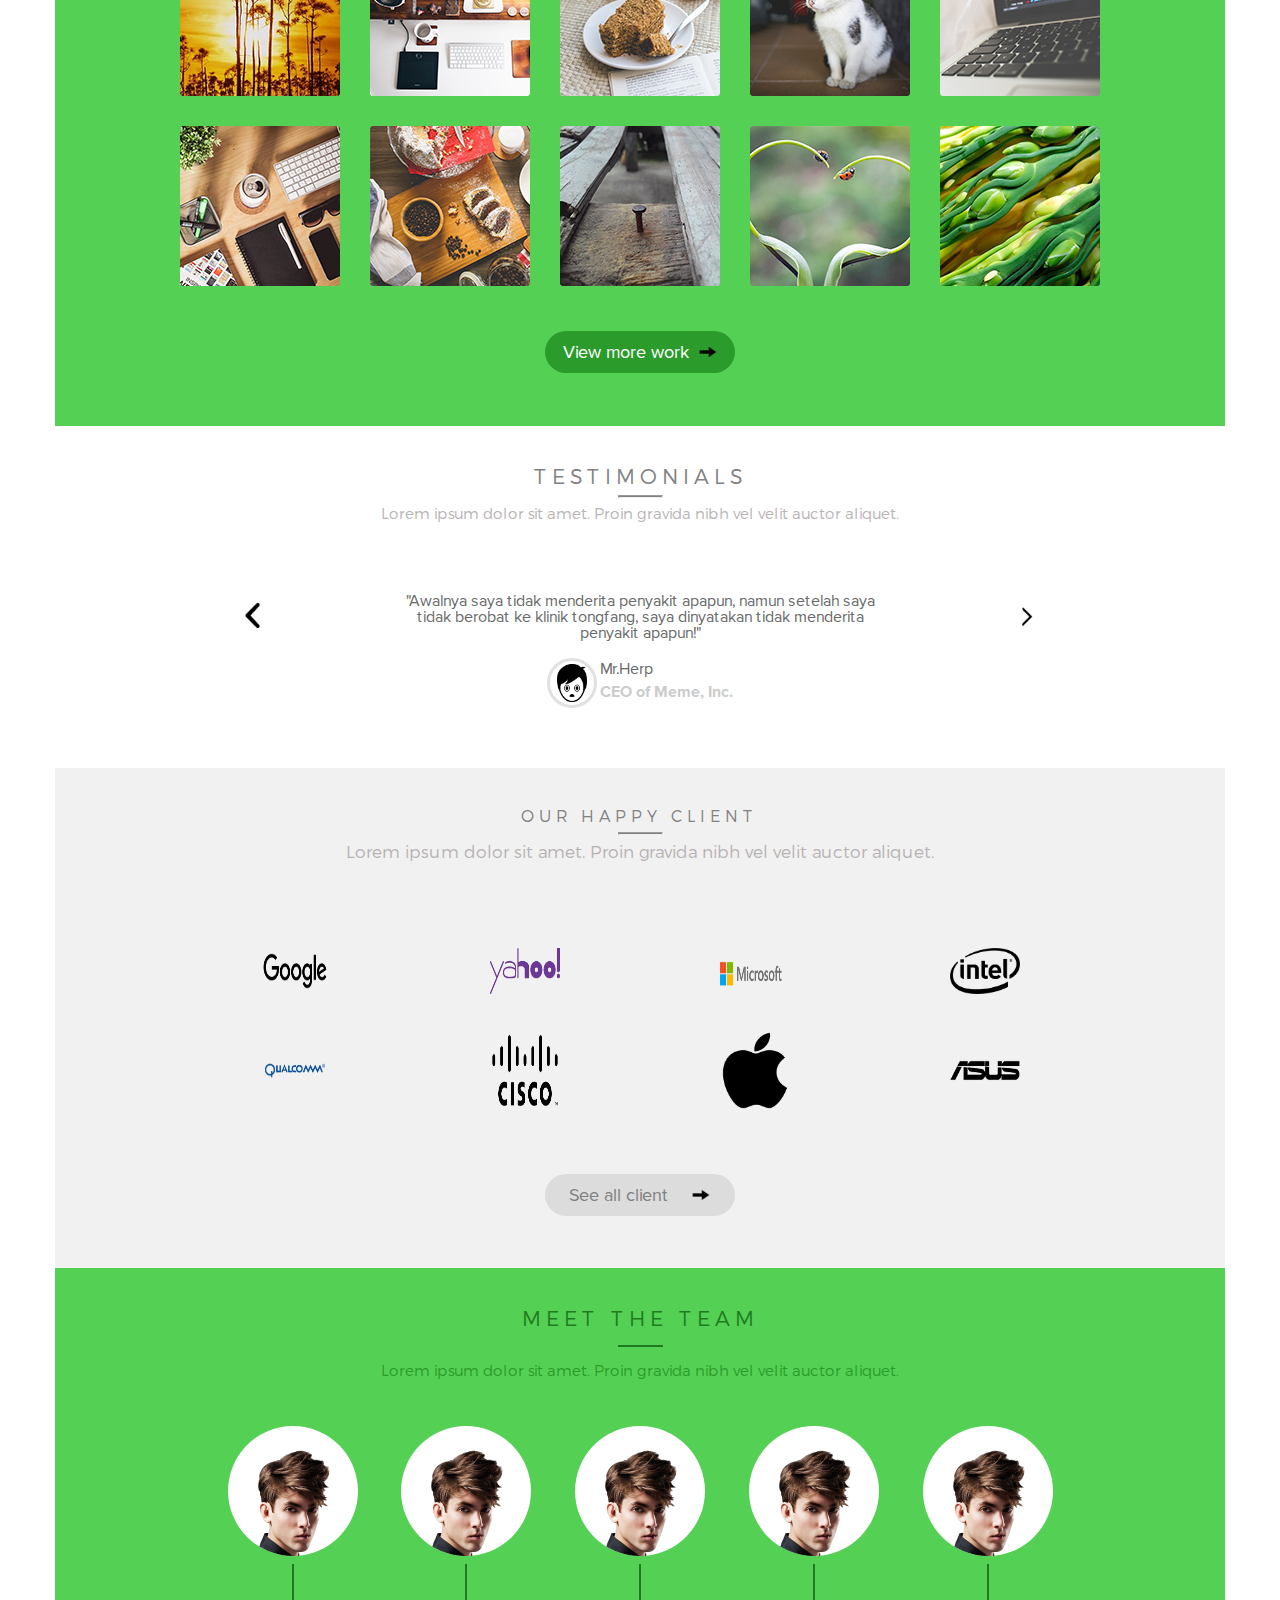
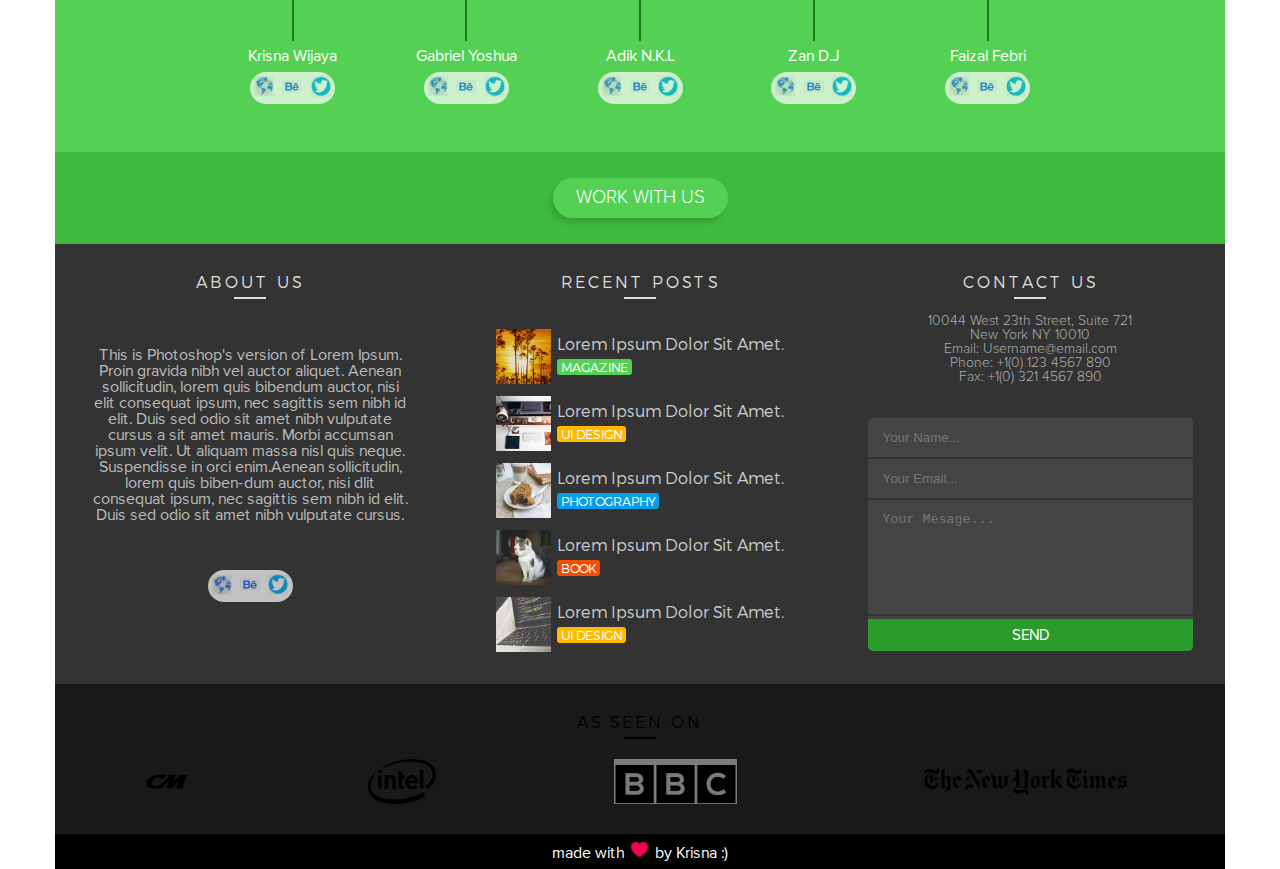
<file: bt_web_use_flex/index.html>
<!DOCTYPE html>
<html lang="en">
<head>
	<meta charset="UTF-8">
	<title>cắt psd</title>
	<link rel="stylesheet" type="" ="text/css" href="./reset.css">
	<link rel="stylesheet" type="text/css" href="./style.css">


</head>
<body >
	<div id="wrapper">
		<!-- header -->
		<header>
			<div id="lam_mo"></div>
			<div id="wraper_header_text">
				<div id="mo_tren"></div>
				<div id="tren">
					<!-- <div id="chon"></div> -->
					<div id="trai">
						<div><a href=" ">Home</a></div>
						<div><a href="">What we do?</a></div>
						<div><a href="">Testimonial</a></div>
						<div><a href="">Contact Us</a></div>
					</div>
					<div id="giua">
						Switch
					</div>
					<div id="phai">
						<form>
						        <input type="text" name="search" placeholder="Search..">
						        <img src="./images/timkiem.png" alt="">
						</form>
					</div>
				</div>
				<div id="nd_giua">
					<p id="tren" style="font-family:MontserratBold; "><b>Art is Eternal Happiness</b></p>
					<p id="duoi" style="font-family: ProximaNovaRegular;">WORK WITH US</p>
				</div>
				<div id="nd_duoi">
					<p><a href="#p1" style="color: black;font-family:ProximaNovaLight ">scroll down</a></p>
					<a href="#p1"><img src="./images/muitenxuong.png" alt=""></a>
				</div>
			</div>
		</header>
		<!-- end header -->
		<!-- content 1 -->
		<div id="content1">
			<div id="tren">
				<p id="p1">WHAT WE DO</p>
				<hr/ >
				<p id="p2">Lorem ipsum dolor sit amet. Proin gravida nibh vel velit auctor aliquet.</p>
			</div>
			<div id="duoi">
				<div id="trai" class="nd">
					<div class="anh dan_cach">
						<img src="./images/a1.png" class="img_inner" alt="">
					</div>
					<p class="p1 dan_cach">Lorem Ipsum</p>
					<p class="p2 dan_cach">This is Photoshop's verson of Lorem Ipsum. Proin gravida nibh vel velit auctor aliquet Aenean sollicitudin, lorem quis bibendum auctor.</p>
					<p class="p3 dan_cach"><a href="" style="color: white;font-family: ProximaNovaBold;">Learn more</a> </p>
				</div>
				<div id="giua" class="nd">
					<div class="anh dan_cach">
						<img src="./images/a2.png" class="img_inner" alt="">
					</div>
					<p class="p1 dan_cach">Lorem Ipsum</p>
					<p class="p2 dan_cach">This is Photoshop's verson of Lorem Ipsum. Proin gravida nibh vel velit auctor aliquet Aenean sollicitudin, lorem quis bibendum auctor.</p>
					<p class="p3 dan_cach"><a href="" style="color: white;font-family: ProximaNovaBold;">Learn more</a>  </p>
				</div>
				<div id="phai" class="nd">
					<div class="anh dan_cach">
						<img src="./images/a3.png" class="img_inner" alt="">
					</div>
					<p class="p1 dan_cach">Lorem Ipsum</p>
					<p class="p2 dan_cach">This is Photoshop's verson of Lorem Ipsum. Proin gravida nibh vel velit auctor aliquet Aenean sollicitudin, lorem quis bibendum auctor.</p>
					<p class="p3 dan_cach"><a href="" style="color: white;font-family: ProximaNovaBold;">Learn more</a> </p>
				</div>
			</div>
		</div>
		<!-- end content 1 -->
		<!-- start content 2 -->
		<div id="content2">
			<div id="nd1">
				<p>OUR LATEST WORK</p>
				<div id="thuoc"></div>
				<p>lorem ipsum dolor sit amet. Proin gravida nibh vel velit auctor aliquet.</p>
			</div>
			
			<div id="tab">
				<div><a href="" style="color: white">Photography</a>  </div>
				<div><a href="" style="color: green">Design</a> </div>
				<div><a href="" style="color: green">Print</a> </div>
				
			</div>
			<div id="anh">
				<img src="./images/b1.png" alt="">
				<img src="./images/b2.png" alt="">
				<img src="./images/b3.png" alt="">
				<img src="./images/b4.png" alt="">
				<img src="./images/b5.png" alt="">
				<img src="./images/b6.png" alt="">
				<img src="./images/b7.png" alt="">
				<img src="./images/b8.png" alt="">
				<img src="./images/b9.png" alt="">
				<img src="./images/b10.png" alt="">
			</div>
			<div id="duoi" class="content_duoi">
				<a href="" style="color: white">View more work</a>
				<a href=""><img src="./images/muiTenPhai.png" alt=""></a>
			</div>
		</div>
		<!-- end content2 -->
		<!-- content3 -->
		<div id="content3">
			<div id="tren3" class="content_tren">
				<p>TESTIMONIALS</p>
				<hr class="hr_ngang" />
				<p>Lorem ipsum dolor sit amet. Proin gravida nibh vel velit auctor aliquet.</p>
			</div>
			
			<div id="giua3">
				<a href=""><img src="./images/arrowleft.png" alt=""></a>
				<p>"Awalnya saya tidak menderita penyakit apapun, namun setelah saya tidak berobat ke klinik tongfang, saya dinyatakan tidak menderita penyakit apapun!"</p>
				<a href=""><img src="./images/arrowright.png" alt=""></a>
			</div>
			<div id="duoi3">
				<div id="border_img">
					<img src="./images/face.png" alt="">
				</div>
				<div> 
					<p >Mr.Herp</p>
					<p style="color: #cccccc;font-family: ProximaNovaBold">CEO of Meme, Inc.</p>
				</div>
			</div>
		</div>
		<!-- end content 3 -->

		<!-- content4 -->
		<div id="content4">
			<div id="tren4" class="content_tren" style="height: 70px;">
				<p>OUR HAPPY CLIENT</p>
				<hr class="hr_ngang" />
				<p>Lorem ipsum dolor sit amet. Proin gravida nibh vel velit auctor aliquet.</p>
			</div>
			<div id="anh4">
				<img src="./images/google.png" alt="">
				<img src="./images/yahoo.png" alt="">
				<img src="./images/microsoft.png" alt="">
				<img src="./images/intel.png" alt="">
				<img src="./images/qualcom.png" alt="">
				<img src="./images/cisco.png" alt="">
				<img src="./images/apple.png" alt="" style="width:70px;">
				<img src="./images/asus.png" alt="">
			</div>
			<div id="duoi4" class="content_duoi">
				<a href="" style="color: gray;">See all client</a>
				<a href=""><img src="./images/muiTenPhai.png" alt=""></a>
			</div>
		</div>
		<!-- end content4 -->
		<!-- content5 -->
		<div id="content5">
			<div id="tren5" class="content_tren" style="height: 70px;">
				<p>MEET THE TEAM</p>
				<div style="background-color: #207b20;width: 45px;height: 2px"> </div>
				<p style="color: #2b9b2b;">Lorem ipsum dolor sit amet. Proin gravida nibh vel velit auctor aliquet.</p>
			</div>
			<div id="giua5">
				<div class="nd">
					<div class="anh">
						<img src="./images/men.png" alt="">
					</div>
					<div class="thuoc"></div>
					<p>Krisna Wijaya</p>
					<div class="media">
						<a href=""><img src="./images/earth.png" alt=""></a>
						<a href=""><img src="./images/be.png" alt=""></a>
						<a href=""><img src="./images/twitter.png" alt=""></a>
					</div>
				</div>
				<div class="nd">
					<div class="anh">
						<img src="./images/men.png" alt="">
					</div>
					<div class="thuoc"></div>
					<p>Gabriel Yoshua</p>
					<div class="media">
						<a href=""><img src="./images/earth.png" alt=""></a>
						<a href=""><img src="./images/be.png" alt=""></a>
						<a href=""><img src="./images/twitter.png" alt=""></a>
					</div>
				</div>
				<div class="nd">
					<div class="anh">
						<img src="./images/men.png" alt="">
					</div>
					<div class="thuoc"></div>
					<p>Adik N.K.L</p>
					<div class="media">
						<a href=""><img src="./images/earth.png" alt=""></a>
						<a href=""><img src="./images/be.png" alt=""></a>
						<a href=""><img src="./images/twitter.png" alt=""></a>
					</div>
				</div>
				<div class="nd">
					<div class="anh">
						<img src="./images/men.png" alt="">
					</div>
					<div class="thuoc"></div>
					<p>Zan D.J</p>
					<div class="media">
						<a href=""><img src="./images/earth.png" alt=""></a>
						<a href=""><img src="./images/be.png" alt=""></a>
						<a href=""><img src="./images/twitter.png" alt=""></a>
					</div>
				</div>
				<div class="nd">
					<div class="anh">
						<img src="./images/men.png" alt="">
					</div>
					<div class="thuoc"></div>
					<p>Faizal Febri</p>
					<div class="media">
						<a href=""><img src="./images/earth.png" alt=""></a>
						<a href=""><img src="./images/be.png" alt=""></a>
						<a href=""><img src="./images/twitter.png" alt=""></a>
					</div>
				</div>
			</div>
			<div id="duoi5">
				<div><a href="" style="color: white;font-family: ProximaNovaLight;">WORK WITH US</a></div>
			</div>
		</div>
		<!-- end content5 -->
		<!-- content 6 -->
		<div id="content6">
			<div id="trai6" class="common6">
				<div class="tren6">
					<p>ABOUT US</p>
					<div class="thuoc6"></div>
				</div>
				<p id="doanvan">
					This is Photoshop's version of Lorem Ipsum. Proin gravida nibh vel auctor aliquet. Aenean sollicitudin, lorem quis bibendum auctor, nisi elit consequat ipsum, nec sagittis sem nibh id elit. Duis sed odio sit amet nibh vulputate cursus a sit amet mauris. Morbi accumsan ipsum velit. Ut aliquam massa nisl quis neque. Suspendisse in orci enim.Aenean sollicitudin, lorem quis biben-dum auctor, nisi dlit consequat ipsum, nec sagittis sem nibh id elit. Duis sed odio sit amet nibh vulputate cursus.
				</p>
				<div class="media">
						<a href=""><img src="./images/earth.png" alt=""></a>
						<a href=""><img src="./images/be.png" alt=""></a>
						<a href=""><img src="./images/twitter.png" alt=""></a>
				</div>
			</div>
			<div id="giua6" class="common6">
				<div class="tren6">
					<p>RECENT POSTS</p>
					<div class="thuoc6"></div>
				</div>
				<div id="nd6">
					<div class="ndCon">
						<div class="anh"><a href=""><img src="./images/b1.png" alt=""></a></div>
						<div class="text">
							<a href=""><p>Lorem Ipsum Dolor Sit Amet.</p></a>
							<p><a href="">MAGAZINE</a> </p>
						</div>
					</div>
					<div class="ndCon">
						<div class="anh"><a href=""><img src="./images/b2.png" alt=""></a></a></div>
						<div class="text">
							<a href=""><p>Lorem Ipsum Dolor Sit Amet.</p></a>
							<p style="background-color: #FFBA00;"><a href="">UI DESIGN</a>	</p>
						</div>
					</div>
					<div class="ndCon">
						<div class="anh"><a href=""><img src="./images/b3.png" alt=""></a></div>
						<div class="text">
							<a href=""><p>Lorem Ipsum Dolor Sit Amet.</p></a>
							<p style="background-color: #089DEA;"><a href="">PHOTOGRAPHY</a> </p>
						</div>
					</div>
					<div class="ndCon">
						<div class="anh"><a href=""><img src="./images/b4.png" alt=""></a></div>
						<div class="text">
							<a href=""><p>Lorem Ipsum Dolor Sit Amet.</p></a>
							<p style="background-color: #F34D04;"><a href="">BOOK</a> </p>
						</div>
					</div>
					<div class="ndCon">
						<div class="anh"><a href=""><img src="./images/b5.png" alt=""></a></div>
						<div class="text">
							<a href=""><p>Lorem Ipsum Dolor Sit Amet.</p></a>
							<p style="background-color: #FFBA00;"><a href="">UI DESIGN</a>	</p>
						</div>
					</div>
				</div>
			</div>

			<div id="phai6" class="common6">
				<div class="tren6">
					<p>CONTACT US</p>
					<div class="thuoc6"></div>
				</div>
				<div id="contact">
					<p>10044 West 23th Street, Suite 721 New York NY 10010</p>
					<p>Email: Username@email.com</p>
					<p>Phone: +1(0) 123 4567 890</p>
					<p>Fax: +1(0) 321 4567 890</p>
				</div>
				<div class="form">
					<form action="">
						<input type="text" class="mauden" placeholder="Your Name...">
						<input type="text" class="mauden" placeholder="Your Email...">
						<textarea name="" class="mauden"  style="resize: none;" id="" cols="30" rows="6" placeholder="Your Mesage..."></textarea>
						<input type="submit" value="SEND">
					</form>
				</div>
			</div>
		</div>

		<!-- end content6 -->
		<footer >
			<div id="noidung">
				<div id="lam_mo"></div>
				<div class="tren6">
						<p style="color: black;">AS SEEN ON</p>
						<div class="thuoc6" style="background-color: black;"></div>
				</div>
				<div id="anh">
					<img src="./images/cm.png" alt="">
					<img src="./images/intel.png" alt="">
					<img src="./images/bbc.png" alt="">
					<img src="./images/newYorkTime.png" alt="">
				</div>
			</div>
			
			<div id="day"><p>made with <img src="./images/heart.png" alt=""> by Krisna :)</p></div>
		</footer>
	</div> 
</body>
</html>
</file>
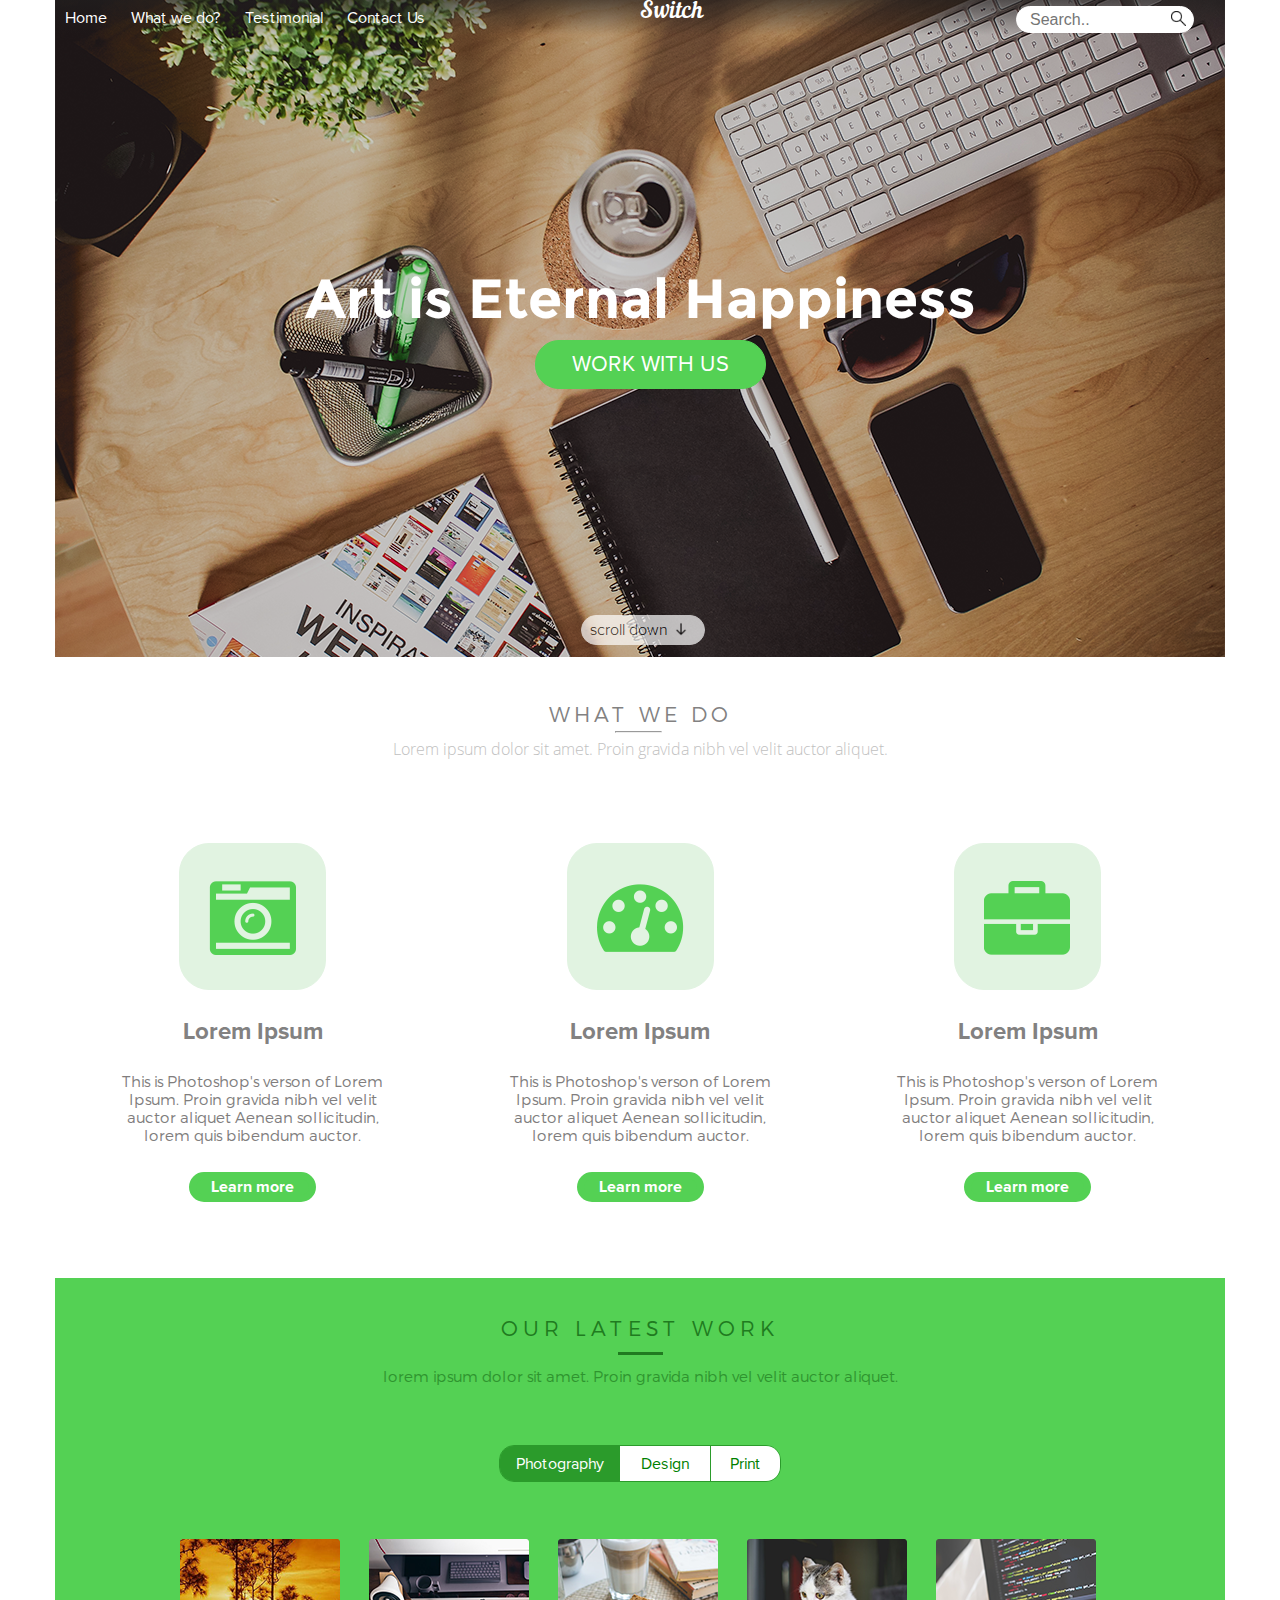
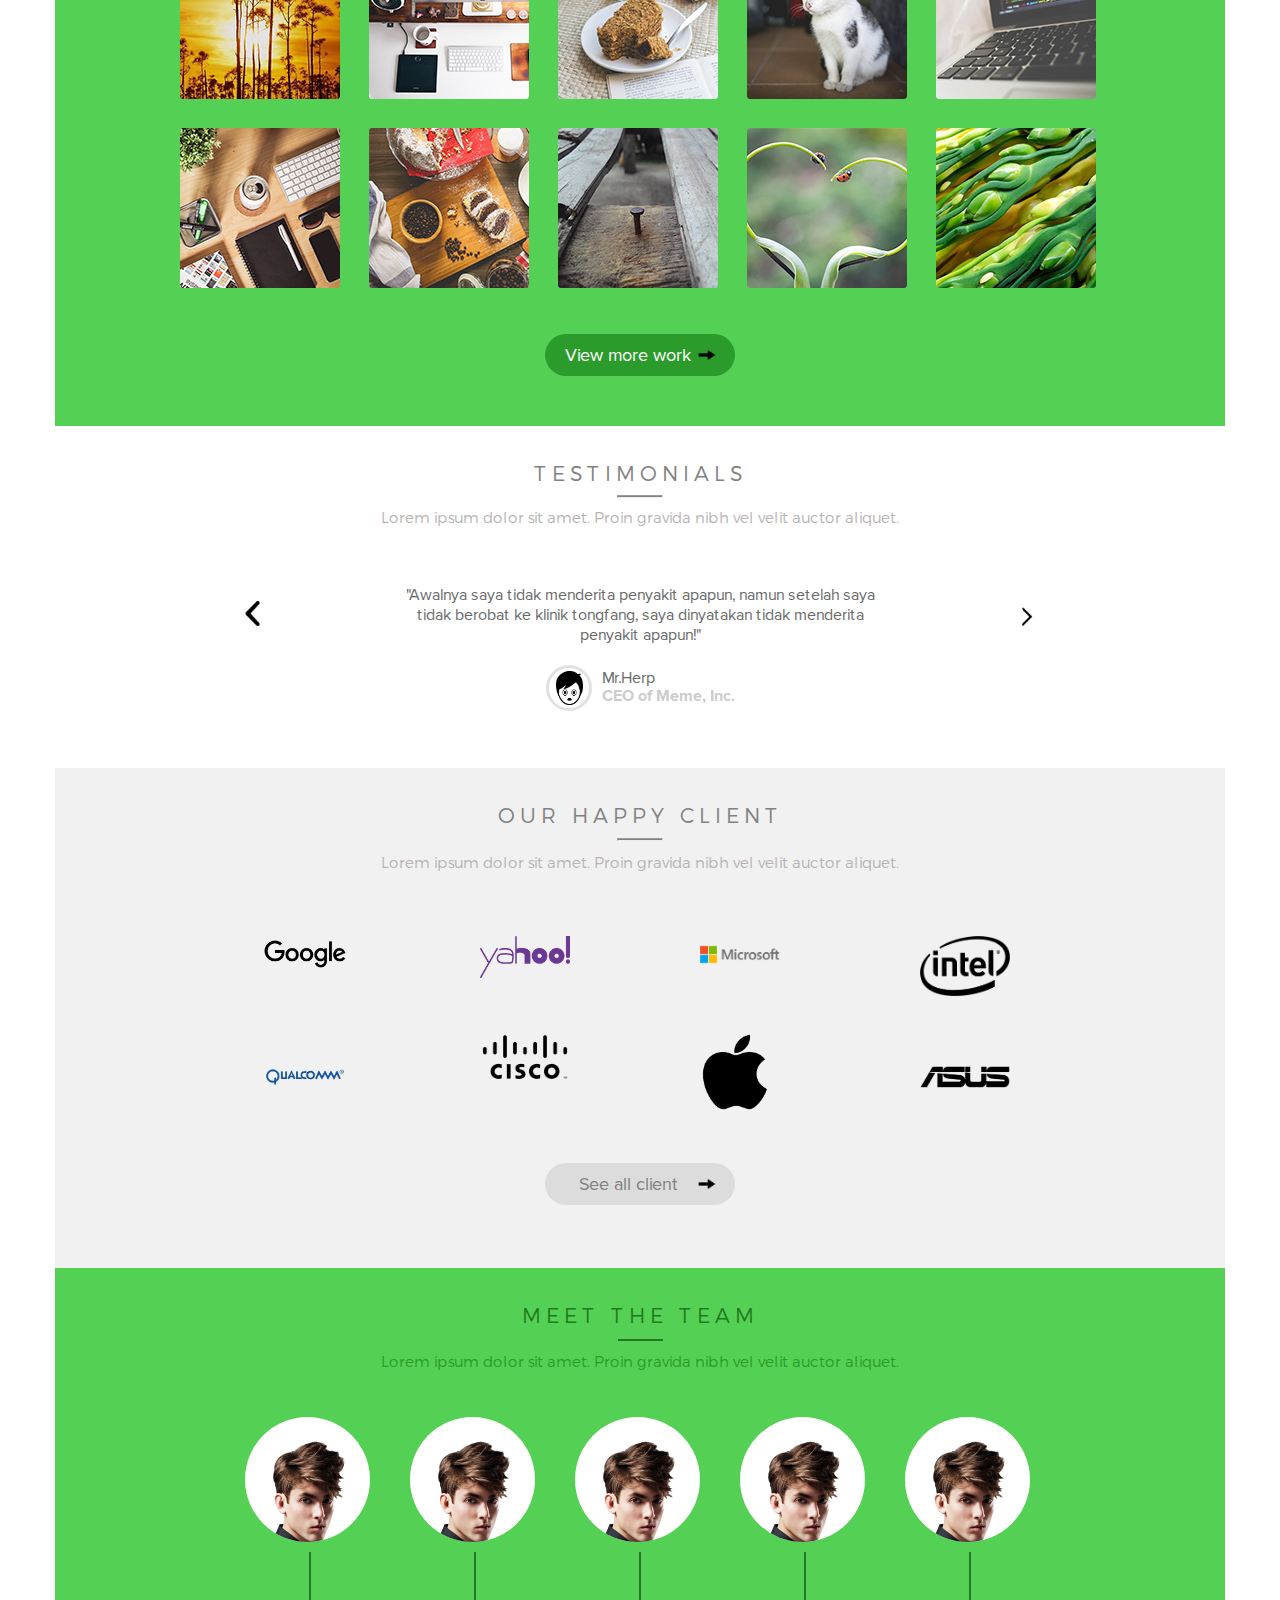
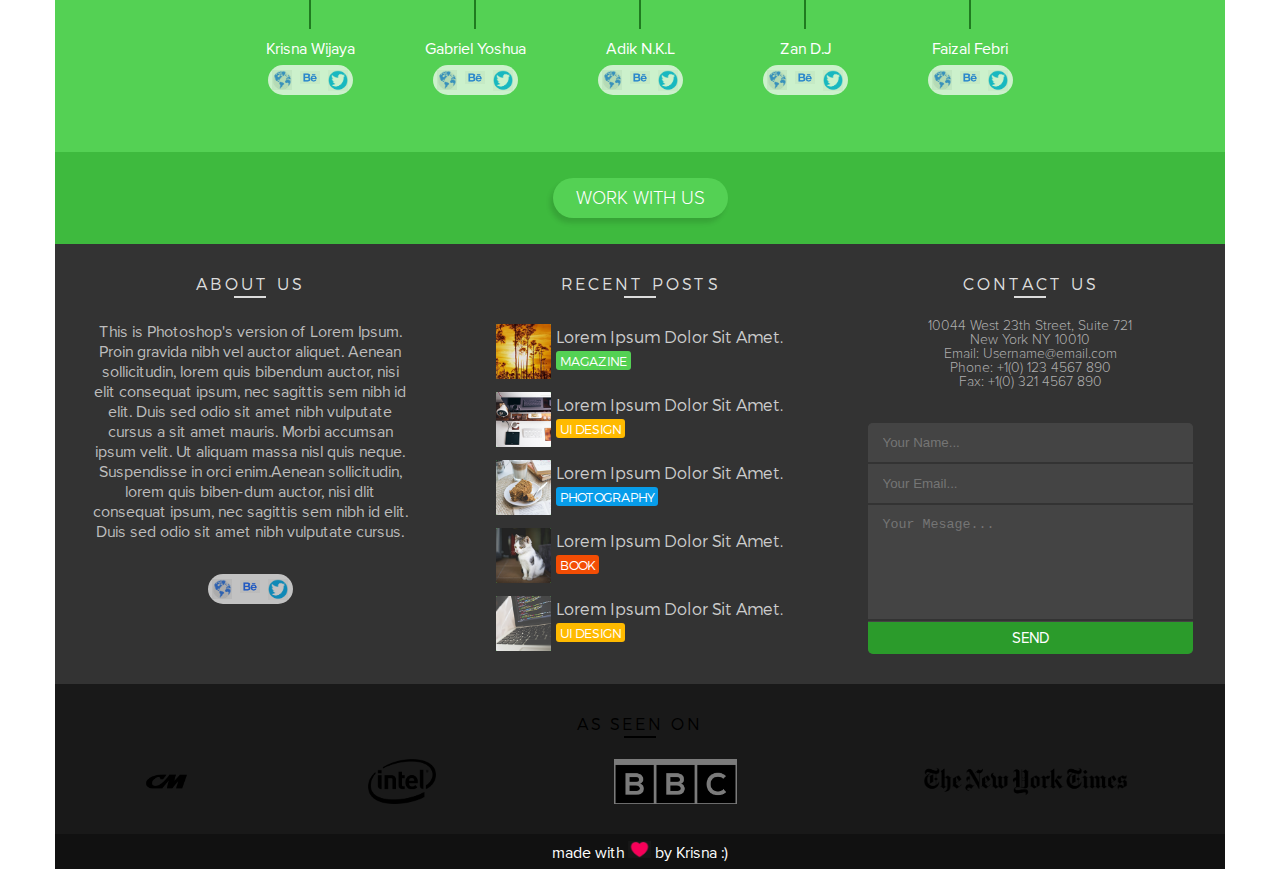
<file: bt_web_use_grid/index.html>
<!DOCTYPE html>
<html lang="en">
<head>
	<meta charset="UTF-8">
	<title>cắt psd</title>
	<link rel="stylesheet" type="text/css" href="./style.css">

</head>
<body >
	<div id="wrapper">
		<!-- header -->
		<header>
			<div id="lam_mo"></div>
			<div id="wraper_header_text">
				<div id="mo_tren"></div>
				<div id="tren">
					<!-- <div id="chon"></div> -->
					<div id="trai">
						<div><a href=" ">Home</a></div>
						<div><a href="">What we do?</a></div>
						<div><a href="">Testimonial</a></div>
						<div><a href="">Contact Us</a></div>
					</div>
					<div id="giua">
						Switch
					</div>
					<div id="phai">
						<form>
						        <input type="text" name="search" placeholder="Search..">
						        <img src="./images/timkiem.png" alt="">
						</form>
					</div>
				</div>
				<div id="nd_giua">
					<p id="tren" style="font-family:MontserratBold; "><b>Art is Eternal Happiness</b></p>
					<p id="duoi" style="font-family: ProximaNovaRegular;">WORK WITH US</p>
				</div>
				<div id="nd_duoi">
					<p><a href="#p1" style="color: black;font-family:ProximaNovaLight ">scroll down</a></p>
					<a href="#p1"><img src="./images/muitenxuong.png" alt=""></a>
				</div>
			</div>
		</header>
		<!-- end header -->
		<!-- content 1 -->
		<div id="content1">
			<div id="tren">
				<p id="p1">WHAT WE DO</p>
				<hr/ >
				<p id="p2">Lorem ipsum dolor sit amet. Proin gravida nibh vel velit auctor aliquet.</p>
			</div>
			<div id="duoi">
				<div id="trai" class="nd">
					<div class="anh dan_cach">
						<img src="./images/a1.png" class="img_inner" alt="">
					</div>
					<p class="p1 dan_cach">Lorem Ipsum</p>
					<p class="p2 dan_cach">This is Photoshop's verson of Lorem Ipsum. Proin gravida nibh vel velit auctor aliquet Aenean sollicitudin, lorem quis bibendum auctor.</p>
					<p class="p3 dan_cach"><a href="" style="color: white;font-family: ProximaNovaBold;">Learn more</a> </p>
				</div>
				<div id="giua" class="nd">
					<div class="anh dan_cach">
						<img src="./images/a2.png" class="img_inner" alt="">
					</div>
					<p class="p1 dan_cach">Lorem Ipsum</p>
					<p class="p2 dan_cach">This is Photoshop's verson of Lorem Ipsum. Proin gravida nibh vel velit auctor aliquet Aenean sollicitudin, lorem quis bibendum auctor.</p>
					<p class="p3 dan_cach"><a href="" style="color: white;font-family: ProximaNovaBold;">Learn more</a>  </p>
				</div>
				<div id="phai" class="nd">
					<div class="anh dan_cach">
						<img src="./images/a3.png" class="img_inner" alt="">
					</div>
					<p class="p1 dan_cach">Lorem Ipsum</p>
					<p class="p2 dan_cach">This is Photoshop's verson of Lorem Ipsum. Proin gravida nibh vel velit auctor aliquet Aenean sollicitudin, lorem quis bibendum auctor.</p>
					<p class="p3 dan_cach"><a href="" style="color: white;font-family: ProximaNovaBold;">Learn more</a> </p>
				</div>
			</div>
		</div>
		<!-- end content 1 -->
		<!-- start content 2 -->
		<div id="content2">
			<div id="nd1">
				<p>OUR LATEST WORK</p>
				<div id="thuoc"></div>
				<p>lorem ipsum dolor sit amet. Proin gravida nibh vel velit auctor aliquet.</p>
			</div>
			
			<div id="tab">
				<div><a href="" style="color: white">Photography</a>  </div>
				<div><a href="" style="color: green">Design</a> </div>
				<div><a href="" style="color: green">Print</a> </div>
				
			</div>
			<div id="anh">
				<img src="./images/b1.png" alt="">
				<img src="./images/b2.png" alt="">
				<img src="./images/b3.png" alt="">
				<img src="./images/b4.png" alt="">
				<img src="./images/b5.png" alt="">
				<img src="./images/b6.png" alt="">
				<img src="./images/b7.png" alt="">
				<img src="./images/b8.png" alt="">
				<img src="./images/b9.png" alt="">
				<img src="./images/b10.png" alt="">
			</div>
			<div id="duoi" class="content_duoi">
				<a href="" style="color: white">View more work</a>
				<a href=""><img src="./images/muiTenPhai.png" alt=""></a>
			</div>
		</div>
		<!-- end content2 -->
		<!-- content3 -->
		<div id="content3">
			<div id="tren3" class="content_tren">
				<p>TESTIMONIALS</p>
				<hr class="hr_ngang" />
				<p>Lorem ipsum dolor sit amet. Proin gravida nibh vel velit auctor aliquet.</p>
			</div>
			
			<div id="giua3">
				<a href=""><img src="./images/arrowleft.png" alt=""></a>
				<p>"Awalnya saya tidak menderita penyakit apapun, namun setelah saya tidak berobat ke klinik tongfang, saya dinyatakan tidak menderita penyakit apapun!"</p>
				<a href=""><img src="./images/arrowright.png" alt=""></a>
			</div>
			<div id="duoi3">
				<div id="border_img">
					<img src="./images/face.png" alt="">
				</div>
				<div> 
					<p >Mr.Herp</p>
					<p style="color: #cccccc;font-family: ProximaNovaBold">CEO of Meme, Inc.</p>
				</div>
			</div>
		</div>
		<!-- end content 3 -->

		<!-- content4 -->
		<div id="content4">
			<div id="tren4" class="content_tren" style="height: 70px;">
				<p>OUR HAPPY CLIENT</p>
				<hr class="hr_ngang" />
				<p>Lorem ipsum dolor sit amet. Proin gravida nibh vel velit auctor aliquet.</p>
			</div>
			<div id="anh4">
				<img src="./images/google.png" alt="">
				<img src="./images/yahoo.png" alt="">
				<img src="./images/microsoft.png" alt="">
				<img src="./images/intel.png" alt="">
				<img src="./images/qualcom.png" alt="">
				<img src="./images/cisco.png" alt="">
				<img src="./images/apple.png" alt="" style="width:70px;">
				<img src="./images/asus.png" alt="">
			</div>
			<div id="duoi4" class="content_duoi">
				<a href="" style="color: gray;">See all client</a>
				<a href=""><img src="./images/muiTenPhai.png" alt=""></a>
			</div>
		</div>
		<!-- end content4 -->
		<!-- content5 -->
		<div id="content5">
			<div id="tren5" class="content_tren" style="height: 70px;">
				<p>MEET THE TEAM</p>
				<div style="background-color: #207b20;width: 45px;height: 2px"> </div>
				<p style="color: #2b9b2b;">Lorem ipsum dolor sit amet. Proin gravida nibh vel velit auctor aliquet.</p>
			</div>
			<div id="giua5">
				<div class="nd">
					<div class="anh">
						<img src="./images/men.png" alt="">
					</div>
					<div class="thuoc"></div>
					<p>Krisna Wijaya</p>
					<div class="media">
						<a href=""><img src="./images/earth.png" alt=""></a>
						<a href=""><img src="./images/be.png" alt=""></a>
						<a href=""><img src="./images/twitter.png" alt=""></a>
					</div>
				</div>
				<div class="nd">
					<div class="anh">
						<img src="./images/men.png" alt="">
					</div>
					<div class="thuoc"></div>
					<p>Gabriel Yoshua</p>
					<div class="media">
						<a href=""><img src="./images/earth.png" alt=""></a>
						<a href=""><img src="./images/be.png" alt=""></a>
						<a href=""><img src="./images/twitter.png" alt=""></a>
					</div>
				</div>
				<div class="nd">
					<div class="anh">
						<img src="./images/men.png" alt="">
					</div>
					<div class="thuoc"></div>
					<p>Adik N.K.L</p>
					<div class="media">
						<a href=""><img src="./images/earth.png" alt=""></a>
						<a href=""><img src="./images/be.png" alt=""></a>
						<a href=""><img src="./images/twitter.png" alt=""></a>
					</div>
				</div>
				<div class="nd">
					<div class="anh">
						<img src="./images/men.png" alt="">
					</div>
					<div class="thuoc"></div>
					<p>Zan D.J</p>
					<div class="media">
						<a href=""><img src="./images/earth.png" alt=""></a>
						<a href=""><img src="./images/be.png" alt=""></a>
						<a href=""><img src="./images/twitter.png" alt=""></a>
					</div>
				</div>
				<div class="nd">
					<div class="anh">
						<img src="./images/men.png" alt="">
					</div>
					<div class="thuoc"></div>
					<p>Faizal Febri</p>
					<div class="media">
						<a href=""><img src="./images/earth.png" alt=""></a>
						<a href=""><img src="./images/be.png" alt=""></a>
						<a href=""><img src="./images/twitter.png" alt=""></a>
					</div>
				</div>
			</div>
			<div id="duoi5">
				<div><a href="" style="color: white;font-family: ProximaNovaLight;">WORK WITH US</a></div>
			</div>
		</div>
		<!-- end content5 -->
		<!-- content 6 -->
		<div id="content6">
			<div id="trai6" class="common6">
				<div class="tren6">
					<p>ABOUT US</p>
					<div class="thuoc6"></div>
				</div>
				<p id="doanvan">
					This is Photoshop's version of Lorem Ipsum. Proin gravida nibh vel auctor aliquet. Aenean sollicitudin, lorem quis bibendum auctor, nisi elit consequat ipsum, nec sagittis sem nibh id elit. Duis sed odio sit amet nibh vulputate cursus a sit amet mauris. Morbi accumsan ipsum velit. Ut aliquam massa nisl quis neque. Suspendisse in orci enim.Aenean sollicitudin, lorem quis biben-dum auctor, nisi dlit consequat ipsum, nec sagittis sem nibh id elit. Duis sed odio sit amet nibh vulputate cursus.
				</p>
				<div class="media">
						<a href=""><img src="./images/earth.png" alt=""></a>
						<a href=""><img src="./images/be.png" alt=""></a>
						<a href=""><img src="./images/twitter.png" alt=""></a>
				</div>
			</div>
			<div id="giua6" class="common6">
				<div class="tren6">
					<p>RECENT POSTS</p>
					<div class="thuoc6"></div>
				</div>
				<div id="nd6">
					<div class="ndCon">
						<div class="anh"><a href=""><img src="./images/b1.png" alt=""></a></div>
						<div class="text">
							<a href=""><p>Lorem Ipsum Dolor Sit Amet.</p></a>
							<p><a href="">MAGAZINE</a> </p>
						</div>
					</div>
					<div class="ndCon">
						<div class="anh"><a href=""><img src="./images/b2.png" alt=""></a></a></div>
						<div class="text">
							<a href=""><p>Lorem Ipsum Dolor Sit Amet.</p></a>
							<p style="background-color: #FFBA00;"><a href="">UI DESIGN</a>	</p>
						</div>
					</div>
					<div class="ndCon">
						<div class="anh"><a href=""><img src="./images/b3.png" alt=""></a></div>
						<div class="text">
							<a href=""><p>Lorem Ipsum Dolor Sit Amet.</p></a>
							<p style="background-color: #089DEA;"><a href="">PHOTOGRAPHY</a> </p>
						</div>
					</div>
					<div class="ndCon">
						<div class="anh"><a href=""><img src="./images/b4.png" alt=""></a></div>
						<div class="text">
							<a href=""><p>Lorem Ipsum Dolor Sit Amet.</p></a>
							<p style="background-color: #F34D04;"><a href="">BOOK</a> </p>
						</div>
					</div>
					<div class="ndCon">
						<div class="anh"><a href=""><img src="./images/b5.png" alt=""></a></div>
						<div class="text">
							<a href=""><p>Lorem Ipsum Dolor Sit Amet.</p></a>
							<p style="background-color: #FFBA00;"><a href="">UI DESIGN</a>	</p>
						</div>
					</div>
				</div>
			</div>

			<div id="phai6" class="common6">
				<div class="tren6">
					<p>CONTACT US</p>
					<div class="thuoc6"></div>
				</div>
				<div id="contact">
					<p>10044 West 23th Street, Suite 721 New York NY 10010</p>
					<p>Email: Username@email.com</p>
					<p>Phone: +1(0) 123 4567 890</p>
					<p>Fax: +1(0) 321 4567 890</p>
				</div>
				<div class="form">
					<form action="">
						<input type="text" class="mauden" placeholder="Your Name...">
						<input type="text" class="mauden" placeholder="Your Email...">
						<textarea name="" class="mauden"  style="resize: none;" id="" cols="30" rows="6" placeholder="Your Mesage..."></textarea>
						<input type="submit" value="SEND">
					</form>
				</div>
			</div>
		</div>

		<!-- end content6 -->
		<footer >
			<div id="noidung">
				<div id="lam_mo"></div>
				<div class="tren6">
						<p style="color: black;">AS SEEN ON</p>
						<div class="thuoc6" style="background-color: black;"></div>
				</div>
				<div id="anh">
					<img src="./images/cm.png" alt="">
					<img src="./images/intel.png" alt="">
					<img src="./images/bbc.png" alt="">
					<img src="./images/newYorkTime.png" alt="">
				</div>
			</div>
			
			<div id="day"><p>made with <img src="./images/heart.png" alt=""> by Krisna :)</p></div>
		</footer>
	</div> 
</body>
</html>
</file>
<file: bai_tap_web/style.css>
@font-face{
		font-family: nautilus;
		src:url('./font/Nautilus.otf');
	}
#wrapper{
	width: 1170px;
	height: auto;
	margin: 0 auto;
}
header{
	width: 1170px;
	height: 657px;
	background-image: url("./images/anh_header.png");
	/*position: relative;*/
}
header #lam_mo{
	width: 1170px;
	height: 657px;
	z-index: 1;
	opacity: 0.2;
	display: inline;
	background-color: black;
	position: absolute;
}
header #wraper_header_text{
	width: 1170px;
	height: 657px;
	z-index: 4;
	display: inline;
	color: #ffffff;
	/*position: absolute;*/
}
header #mo_tren{
	height: 35px;
    width: 1170px;
    z-index: 2;
    background: linear-gradient(180deg, #211f1fa3, #00000000);
    position: absolute;
}
header #tren{
	height: 35px;
	width: 1170px;
	font-family: tahoma;
	
}
header #tren p{
    display: inline;
    padding: 10px;
    z-index: 6;
    position: relative;
}
header #chon{
	width: 46px;
    height: 6px;
    background-color: #54d154;
    margin-left: 9px;
    z-index: 6;
    position: relative;
}
#tren #trai{
	float: left;
    width: 50%;
    font-size: 16px;
}
#tren #giua{
	float: left;
	font-family: nautilus;
	font-size: 26px;
	z-index: 6;
    position: relative;

}
#tren #phai {
	float: right;
    width: 300px;
}
#tren #phai input[type="text"] {
	float: right;
    width: 178px;
    height: 27px;
    margin-right: 31px;
    box-sizing: border-box;
    border: 1px solid white;
    border-radius: 15px;
    outline: none;
    padding-left: 13px;
    color: #2e2e2e;
    z-index: 5;
    position: relative;
}
#tren #phai img{
    width: 15px;
    height: 15px;
    float: right;
    z-index: 6;
    margin-left: 53px;
    margin-top: 5px;
    position: relative;
    right: -170px;
    cursor: pointer;
}
header #nd_giua{
	position: absolute;
    z-index: 2;
    width: 1170px;
    height: 131px;
    text-align: center;
    top: 245px;
}
header #nd_giua #tren{
	    font-size: 50px;
}
header #nd_giua #duoi{
    margin-top: 40px;
    margin-left: 480px;
    border: 1px solid #54d154;
    border-radius: 24px;
    width: 209px;
    font-size: 25px;
    background-color: #54d154;
    padding: 10px;
}
header #nd_duoi{
	position: absolute;
    z-index: 2;
    top: 615px;
    width: 122px;
    height: 28px;
    border: 1px solid white;
    border-radius: 15px;
    background: white;
    margin-left: 526px;
    opacity: 0.7;
}
header #nd_duoi p{
	float: left;
    color: black;
    opacity: 1;
    font-size: 18px;
    padding-left: 8px;
    padding-top: 3px;
}
header #nd_duoi img{
	margin-top: 6px;
    margin-left: 6px;
    width: 14px;
}


#content1{
    width: 1170px;
    height: 577px;
    background-color: white;
}
#content1 #tren{
    margin-top: 44px;
    text-align: center;
    color: #828181;
}
#content1 #tren #p1{
    font-size: 30px
}
#content1 #tren hr{
    width: 45px
}
#content1 #tren #p2{
    opacity: 0.5;
}
#content1 #duoi{
    margin-top: 80px;

} 
#content1 #duoi .nd{
     display: flex;
    flex-direction: column;
    align-items: center;
}
#content1 #duoi #trai{
    width: 395px;
    float: left;
}
#content1 #duoi #giua{
    width: 380px;
    float: left;
}
#content1 #duoi #phai{
    width: 395px;
    float: left;
}
#content1 #duoi .dan_cach{
    margin-bottom: 28px;
}
#content1 #duoi img.img_inner {
    margin-bottom: -3px;
}
#content1 #duoi .anh{
    width: 145px;
    height: 145px;
    display: flex;
    align-items: center;
    justify-content: center;
    background-color: #e1f3e1;
    border: 1px solid #e1f3e1;
    border-radius: 30px;
}
#content1 #duoi .p1{
    font-size: 20px;
    font-weight: bold;
}
#content1 #duoi .p2{
    width: 250px;
    text-align: center;
}
#content1 #duoi .p3{
    background-color: #54d154;
    border: 7px solid #54d154;
    padding: 0 15px;
    border-radius: 22px;
    color: white;
}


#content2{
    height: 748px;
    width: inherit;
    background-color: #54d154;
    display: flex;
    flex-direction: column;
    align-items: center;
}
#content2 #nd1{
    display: flex;
    flex-direction: column;
    align-items: center;
}
#content2 #nd1 p:nth-child(1){
    padding-top: 45px;
    font-size: 20px;
    color: #207b20;
}
#content2 #thuoc{
    margin-top: 15px;
    width: 45px;
    height: 3px;
    background-color: #207b20;
}
#content2 #nd1 p:nth-child(3){
    margin-top: 15px;
    color: #207b20;
    opacity: 0.7;
}
#content2 #tab{
    margin-top: 63px;
    width: 280px;
    height: 35px;
    border: 1px solid #2b9b2b;
    border-radius: 15px;
    display: flex;
    justify-content: space-around;
    align-items: center;
    overflow: hidden;
}
#content2 #tab div:nth-child(1){
    color: white;
    
    background-color: #2b9b2b;
    overflow: hidden;
    width: 190px;
    height: 33px;
    display: flex;
    justify-content: space-around;
    align-items: center;
}
#content2 #tab div:nth-child(2){
    border-right: 1px solid #2b9b2b;
    color: #43a343;
    background-color: white;
     width: 121px;
    height: 33px;
    display: flex;
    justify-content: space-around;
    align-items: center;
}
#content2 #tab div:nth-child(3){
    color: #43a343;
    background-color: white;
     width: 121px;
    height: 33px;
    display: flex;
    justify-content: space-around;
    align-items: center;
}
#content2 #anh{
    margin-top: 57px;
    width: 920px;
    height: 350px;
    display: flex;
    justify-content: space-between;
    align-content: space-between;
    flex-wrap: wrap;
  
}
#content2 #anh #img:first-line {
    padding-bottom: 4px;
}
/*#content2 #duoi*/
.content_duoi{
    background-color: #2b9b2b;
    width: 190px;
    height: 42px;
    display: flex;
    justify-content: space-around;
    margin-top: 45px;
    color: white;
    font-family: tahoma;
    border-radius: 22px;
    align-items: center;
}
.content_duoi img{
    margin-left: -37px;
    width: 20px;
}

#content3{
    width: inherit;
    height: 342px;
    background-color: white;
    display: flex;
    flex-direction: column;
    justify-content: space-between;
    align-items: center;
    flex-wrap: wrap;
}
/*#content3 #tren*/ 
.content_tren{
     margin-top: 40px;
     height: 55px;
     width: auto;
     display: flex;
     flex-direction: column;
     justify-content: space-between;
     align-content: space-between;
     align-items: center;
}
.content_tren p:nth-child(1){
   
    letter-spacing: 7px;
    color: #828181;
    font-size: 25px;
}
.content_tren p:nth-child(3){
    color: #b7b3b3;
    font-size: 20px;
}
hr.hr_ngang {
    width: 45px;
    background-color: #828181;
    height: 3px;
}
#content3 #giua3 {
    width: 800px;
    height: auto;
    display: flex;
    flex-direction: row;
    justify-content: space-between;
    align-items: center;
    margin-bottom: -55px;
}
#content3 #giua3 p{
    width: 485px;
    height: auto;
    text-align: center;
    color: #686868;
}
#content3 #giua3 p::first-line{
    width: 340px;
}
#content3 #giua3 img:nth-child(1){
    height: 25px;
}
#content3 #giua3 img:nth-child(3){
    height: 25px;
}
#content3 #duoi3 {
    width: 188px;
    height: auto;
    display: flex;
    flex-direction:row;
    justify-content: space-around;
    margin-bottom: 60px;
}
#content3 #duoi3 #border_img{
    border: 3px solid #e1e1e1;
    border-radius: 25px;
    width: 50px;
    height: 50px;
    display: flex;
    justify-content: center;
    align-items: center;
}
#content3 #duoi3 p:nth-child(1){
    color: #686868;
    font-size: 20px;
    margin-bottom: 7px;
    margin-top: 3px;
}
#content3 #duoi3 img{
    width: 30px;
} 


#content4{
    height: 500px;
    width: inherit;
    display: flex;
    background-color: #f2f1f1;
    flex-direction: column;
    justify-content: space-between;
    align-items: center;
}
#content4 #tren4 p:nth-child(1){
    font-size: 16px;
}
#content4 #tren4 p:nth-child(3){
    font-size: 17px;
}
#content4 #anh4{
    margin-top: 70px;
    width: 880px;
    height: 200px;
    display: flex;
    flex-direction: row;
    flex-wrap: wrap;
    justify-content: space-between;
    align-content: space-between;
}
#content4 #anh4 img{
    margin: 18px 60px;
    width: 70px;
}
#content4 #duoi4{
    margin-bottom: 62px;
    color: #a59d9d;
    background-color: #dddcdc;
}

#content5{
    height: 576px;
    width: inherit;
    background-color: #54d154;
    display: flex;
    flex-direction: column;
    justify-content: space-between;
    align-items: center;
}
#tren5 p:nth-child(1){
    color: #207b20;
}
#giua5{
    width: 825px;
    height: auto;
    display: flex;
    flex-direction:row;
    justify-content: space-between;
}
#giua5 .nd{
    height: 278px;
    width: 130px;
    display: flex;
    flex-direction: column;
    justify-content: space-between;
    align-items: center;
}
#giua5 .anh{
    width: 130px;
    height: 130px;
    border-radius: 65px;
    background-color: white;
    text-align: center;
    overflow: hidden;
}
#giua5 .anh img{
    width: 100px;
    padding-top: 23px;
}
#giua5 .thuoc{
    height: 77px;
    width: 2px;
    background-color: #207b20;
}
#giua5 p{
    color: white;
    font-size: 15px;
}
 .media{
    width: 85px;
    height: 32px;
    background-color: white;
    opacity: 0.7;
    display: flex;
    flex-direction: row;
    justify-content: space-around;
    align-items: center;
    overflow: hidden;
    border-radius: 17px;
}
 .media img{
    width: 20px;
}
#duoi5{
    width: inherit;
    height: 92px;
    background-color: #3eba3e;
    align-content: center;
    display: flex;
    justify-content: center;
    align-items: center;
}
#duoi5 div{
    width: 175px;
    height: 40px;
    color: white;
    align-content: center;
    font-size: 20px;
    background-color: #54d154;
    border-radius: 20px;
    display: flex;
    justify-content: center;
    align-items: center;
}



#content6{
    background-color: #333333;
    width: inherit;
    height: 440px;
    display: flex;
    flex-direction: row;
    justify-content: space-around;
    align-content: flex-start;
}
.common6{
    width: 33%;
    height: inherit;
    display: flex;
    flex-direction: column;
    justify-content: space-between;
    align-items: center;
}
.tren6{
    color: #dddddd;
    height: 25px;
    width: auto;
    display: flex;
    flex-direction: column;
    justify-content: space-between;
    align-items: center;
    margin-top: 30px;
    letter-spacing: 3px;
}
.thuoc6{
        width: 32px;
    height: 2px;
    background: #dddddd;
}
#content6 #doanvan{
    width: 320px;
    height: auto;
    text-align: center;
    color: #bdbdbd;
}
#content6 .media {
    margin-bottom: 82px;
}
#nd6{
    width: 288px;
    /*height: 316px;*/
    display: flex;
    flex-direction: column;
    justify-content: space-between;
    align-content: space-between;
    padding-bottom: 20px;
}
.ndCon{
    width: inherit;
    height: auto;
    display: flex;
    flex-direction: row;
    justify-content: space-between;
    padding-bottom: 9px;
}
.ndCon img{
    width: 55px;
    height: 55px;
}
.ndCon .text{
    display: flex;
    flex-direction: column;
    justify-content: space-around;
}
.ndCon .text p:nth-child(1){
    color: #cccccc;
    font-size: 18px;
}
.ndCon .text p:nth-child(2){
    width: 68px;
    font-size: 10px;
    margin-bottom: : 5px;
    padding: 5px 10px;
    background-color: #54d154;
    border-radius: 3px;
    color: white;
}
#phai6 #contact{
    width: 204px;
    height: auto;
    color: #aeaeae;
    text-align: center;
}
#phai6 .form{
    border-radius: 5px;
    background-color: #444444;
    margin-bottom: 30px;
    width: 325px;
    height: 232px;
}
#phai6 form .mauden{
    background-color: #444444;
    border-color: #444444;
    width: 325px;
    color: white;
}
#phai6 form input[type="submit"]{
    color: white;
    background-color: #2b9b2b;
    width: 325px;
    height: 32px;
    border-color: #2b9b2b;
}


footer{
    background-color: #333333;
    display: flex;
    flex-direction: column;
    justify-content: space-between;
}
footer #noidung{
    width: inherit;
    height: 150px;
}
footer #noidung #lam_mo{
    position: absolute;
    background-color: black;
    width: 1170px;
    opacity: 0.5;
    height: 150px;
}
footer #noidung .tren6{

}
footer #anh{
    display: flex;
    flex-direction: row;
    justify-content: space-around;
    margin-top: 20px;
}
footer #anh img{
    width: auto;
    height: 45px;
}
footer #day{
    background-color: black;
    color: white;
    text-align: center;
    height: 35px;
}
footer #day p {
    font-size: 20px;
    margin-top: 7px;
}
footer #day img{
    width: 23px;
}
</file>
<file: bt_web_notUse_grid/style.css>
* {
    margin: 0px;
    padding: 0px;
}

a {
    text-decoration: none;
    color: white;
}

@font-face {
    font-family: nautilus;
    src: url('./font/Nautilus.otf');
}

@font-face {
    font-family: MontserratLight;
    src: url('./font/MontserratLight.ttf');
}

@font-face {
    font-family: MontserratBold;
    src: url('./font/MontserratBold.ttf');
}

@font-face {
    font-family: ProximaNovaRegular;
    src: url('./font/ProximaNovaRegular.ttf');
}

@font-face {
    font-family: ProximaNovaBold;
    src: url('./font/ProximaNovaBold.otf');
}

@font-face {
    font-family: ProximaNovaLight;
    src: url('./font/ProximaNovaLight.otf');
}

@font-face {
    font-family: OpenSansLight;
    src: url('./font/OpenSans-Light.ttf');
}

#wrapper {
    width: 1170px;
    height: auto;
    margin: 0 auto;
}

header {
    width: 1170px;
    height: 657px;
    background-image: url("./images/anh_header.png");
}

header #lam_mo {
    width: 1170px;
    height: 657px;
    z-index: 1;
    opacity: 0.2;
    display: inline;
    background-color: black;
    position: absolute;
}

header #wraper_header_text {
    width: 1170px;
    height: 657px;
    z-index: 4;
    display: inline;
    color: #ffffff;
}

header #mo_tren {
    height: 35px;
    width: 1170px;
    z-index: 2;
    background: linear-gradient(180deg, #211f1fa3, #00000000);
    position: absolute;
}

header #tren {
    height: 35px;
    width: 1170px;
    font-family: tahoma;
}

header #tren #trai div {
    display: inline;
    padding: 10px;
    z-index: 6;
    position: relative;
}

header #tren #trai div a {
    text-decoration: none;
    color: white;
    font-family: ProximaNovaRegular;
}

header #tren #trai div a:hover {
    border-top: 5px solid #54d154;
    cursor: pointer;
    font-family: ProximaNovaBold;
}

#tren #trai {
    float: left;
    width: 50%;
    font-size: 16px;
    margin-top: 8px;
}

#tren #giua {
    float: left;
    font-family: nautilus;
    font-size: 24px;
    z-index: 6;
    position: relative;
}

#tren #phai {
    float: right;
    width: 300px;
    margin-top: 6px;
}

#tren #phai input[type="text"] {
    float: right;
    width: 178px;
    height: 27px;
    margin-right: 31px;
    box-sizing: border-box;
    border: 1px solid white;
    border-radius: 15px;
    outline: none;
    padding-left: 13px;
    color: #2e2e2e;
    z-index: 5;
    font-size: 16px;
    position: relative;
}

#tren #phai img {
    width: 15px;
    height: 15px;
    float: right;
    z-index: 6;
    margin-left: 53px;
    margin-top: 5px;
    position: relative;
    left: 170px;
    cursor: pointer;
}

header #nd_giua {
    position: absolute;
    z-index: 2;
    width: 1170px;
    text-align: center;
    top: 265px;
}

header #nd_giua #tren {
    font-size: 55px;
}

header #nd_giua #duoi {
    margin-top: 40px;
    margin-left: 480px;
    border: 1px solid #54d154;
    border-radius: 24px;
    width: 209px;
    font-size: 21.89px;
    background-color: #54d154;
    padding: 10px;
}

header #nd_duoi {
    position: absolute;
    z-index: 2;
    top: 615px;
    width: 122px;
    height: 28px;
    border: 1px solid white;
    border-radius: 15px;
    background: white;
    margin-left: 526px;
    opacity: 0.7;
}

header #nd_duoi p {
    float: left;
    color: black;
    opacity: 1;
    font-size: 16px;
    padding-left: 8px;
    padding-top: 5px;
}

header #nd_duoi img {
    margin-top: 6px;
    margin-left: 6px;
    width: 14px;
}

#content1 {
    width: 1170px;
    height: 577px;
    background-color: white;
}

#content1 #tren {
    margin-top: 44px;
    text-align: center;
    color: #828181;
}

#content1 #tren #p1 {
    font-size: 20.54px;
    font-family: MontserratLight;
    letter-spacing: 4px;
}

#content1 #tren hr {
    width: 45px;
    margin-left: 560px;
    margin-top: 5px;
    margin-bottom: 5px;
}

#content1 #tren #p2 {
    opacity: 0.5;
    font-family: OpenSansLight;
    font-size: 16px;
}

#content1 #duoi {
    margin-top: 80px;
}

#content1 #duoi .nd {
    text-align: center;
    width: 33.3%;
}

#content1 #duoi #trai {
    width: 395px;
    /* text-align: center; */
    float: left;
}

#content1 #duoi #giua {
    width: 380px;
    float: left;
}

#content1 #duoi #phai {
    width: 395px;
    float: left;
}

#content1 #duoi .dan_cach {
    margin-bottom: 28px;
    font-family: ProximaNovaBold;
    font-size: 16px;
}

#content1 #duoi img.img_inner {
    margin-top: 34px;
}

#content1 #duoi .anh {
    margin-left: 126px;
    height: 145px;
    width: 145px;
    background-color: #e1f3e1;
    border: 1px solid #e1f3e1;
    border-radius: 30px;
}

#content1 #duoi .p1 {
    font-size: 24px;
    font-weight: bold;
    /* text-align: center; */
    justify-self: center;
    font-family: ProximaNovaBold;
    color: #828181;
}

#content1 #duoi .p2 {
    width: 268px;
    margin-left: 72px;
    font-size: 15px;
    color: #807d7d;
    font-family: MontserratLight;
}

#content1 #duoi .p3 {
    width: 105px;
    background-color: #54d154;
    border: 7px solid #54d154;
    padding: 0 15px;
    border-radius: 22px;
    color: white;
    margin-left: 120px;
}

#content2 {
    height: 748px;
    width: inherit;
    background-color: #54d154;
    text-align: center;
}

#content2 #nd1 {
    text-align: center;
}

#content2 #nd1 p:nth-child(1) {
    padding-top: 37px;
    font-size: 20.54px;
    color: #207b20;
    justify-self: center;
    font-family: MontserratLight;
    letter-spacing: 5px;
}

#content2 #thuoc {
    margin-left: 564px;
    margin-top: 15px;
    width: 45px;
    height: 3px;
    background-color: #207b20;
}

#content2 #nd1 p:nth-child(3) {
    margin-top: 12px;
    color: #207b20;
    opacity: 0.7;
    justify-self: center;
    font-size: 15px;
    /* font-family: OpenSansLight; */
    font-family: MontserratLight;
}

#content2 #tab {
    margin-top: 63px;
    width: 280px;
    height: 35px;
    border: 1px solid #2b9b2b;
    border-radius: 15px;
    justify-self: center;
    overflow: hidden;
    margin-left: 446px;
    font-family: ProximaNovaRegular;
    font-size: 16px;
}

#content2 div#tab div:hover {
    background-color: #12ef128c!important;
}

#content2 #tab div:nth-child(1) {
    color: white;
    float: left;
    background-color: #2b9b2b;
    overflow: hidden;
    padding-top: 8px;
    padding-bottom: 9px;
    width: 120px;
}

#content2 #tab div a {
    justify-self: center;
    align-self: center;
}

#content2 #tab div:nth-child(2) {
    border-right: 1px solid #2b9b2b;
    color: #43a343;
    background-color: white;
    float: left;
    padding: 9px 0px 8px 0px;
    width: 90px;
}

#content2 #tab div:nth-child(3) {
    color: #43a343;
    background-color: white;
    float: left;
    width: 69px;
    padding: 9px 0px 10px 0px;
}

#content2 #duoi a:nth-child(1) {
    margin-left: 18px!important;
    float: left;
}

#content2 #anh {
    margin-top: 57px;
    height: 350px;
}

#content2 #anh img {
    margin: 0px 0px 32px 32px;
}

#content2 #anh #img:first-line {
    padding-bottom: 4px;
}

.content_duoi {
    background-color: #2b9b2b;
    width: 190px;
    height: 42px;
    margin-top: 45px;
    color: white;
    font-family: tahoma;
    border-radius: 22px;
    margin-left: 492px;
    font-size: 18px;
    margin-bottom: 53px;
}

.content_duoi a {
    float: left;
}

.content_duoi a:nth-child(1) {
    float: left;
    margin-left: 32px;
    margin-top: 9px;
    font-family: ProximaNovaRegular;
    font-size: 18px;
}

.content_duoi img {
    width: 20px;
    align-self: center;
}

#content2 #duoi img {
    /* margin: auto; */
    margin-left: 7px;
    margin-top: 12px;
}

#content3 {
    width: inherit;
    height: 342px;
    background-color: white;
}

.content_tren {
    justify-self: center;
    text-align: center;
    padding-top: 34px;
    height: 55px;
    width: auto;
}

.content_tren p:nth-child(1) {
    letter-spacing: 5px;
    color: #828181;
    font-size: 20.54px;
    font-family: MontserratLight;
}

.content_tren p:nth-child(3) {
    margin-top: 8px;
    color: #b7b3b3;
    font-size: 15px;
    font-family: MontserratLight;
}

hr.hr_ngang {
    margin-left: 565px;
    margin-top: 8px;
    width: 44px;
    background-color: #828181;
    height: 1px;
    justify-self: center;
}

#content3 #giua3 {
    padding-bottom: -41px;
    width: 800px;
    height: auto;
    margin-top: 75px;
    margin-left: 206px;
}

#content3 #giua3 p {
    float: left;
    width: 485px;
    height: auto;
    text-align: center;
    color: #686868;
    margin-left: 122px;
    font-family: ProximaNovaRegular;
    font-size: 16px;
}

#content3 #giua3 p::first-line {
    width: 340px;
}

#content3 #giua3 a:nth-child(1) img:nth-child(1) {
    float: left;
    height: 25px;
}

#content3 #giua3 a:nth-child(3) {
    float: left;
    margin-left: 122px;
}

#content3 #giua3 a:nth-child(3) img:nth-child(1) {
    height: 25px;
    justify-self: end;
}

#content3 #duoi3 {
    width: 188px;
    height: auto;
    justify-self: center;
    margin-top: 148px;
    margin-left: 490px;
}

#content3 #duoi3 #border_img {
    border: 3px solid #e1e1e1;
    border-radius: 25px;
    width: 40px;
    height: 40px;
    float: left;
    margin-right: 8px;
}

#content3 #duoi3 p:nth-child(1) {
    color: #686868;
    font-size: 16px;
    /* margin-bottom: 7px; */
    margin-top: 3px;
    font-family: ProximaNovaRegular;
}

#content3 #duoi3 img {
    width: 27px;
    margin-top: 3px;
    margin-left: 7px;
}

#content4 {
    height: 500px;
    width: inherit;
    background-color: #f2f1f1;
    /* text-align: center; */
}

#content4 #tren4 p:nth-child(1) {
    font-size: 16px;
    text-align: center;
}

#content4 #tren4 p:nth-child(3) {
    font-size: 17px;
}

#content4 #anh4 {
    width: 880px;
    height: 200px;
    margin-left: 150px;
    margin-top: 41px;
}

#content4 #anh4 img {
    margin: 18px 60px;
    width: 90px;
}

#content4 #duoi4 {
    margin-bottom: 62px;
    margin-top: 66px;
    color: #a59d9d;
    background-color: #dddcdc;
}

#content4 #duoi4 img {
    margin-top: 10px;
    margin-left: 20px;
}

#content5 {
    height: 576px;
    width: inherit;
    background-color: #54d154;
}

#tren5 p:nth-child(1) {
    color: #207b20;
}

#giua5 {
    width: 880px;
    height: 284px;
    margin-left: 124px;
    /* margin: auto; */
    margin-top: 52px;
}

#content5 #tren5 div {
    margin-left: 564px;
    margin-top: 8px;
}

#giua5 .nd {
    height: 278px;
    width: 130px;
    float: left;
    margin-left: 46px;
}

#giua5 .anh {
    width: 125px;
    height: 125px;
    border-radius: 65px;
    background-color: white;
    text-align: center;
    overflow: hidden;
}

#giua5 .anh img {
    width: 100px;
    padding-top: 23px;
}

#giua5 .thuoc {
    height: 77px;
    width: 2px;
    background-color: #207b20;
    margin-left: 65px;
    margin-top: 10px;
}

#giua5 p {
    color: white;
    font-size: 16px;
    justify-self: center;
    text-align: center;
    margin-top: 10px;
    font-family: ProximaNovaRegular;
}

.media {
    width: 85px;
    height: 30px;
    background-color: white;
    opacity: 0.7;
    /* margin-top: 8px; */
    text-align: center;
    margin-left: 23px;
    margin-top: 10px;
    overflow: hidden;
    border-radius: 17px;
    grid-row: end;
}

.media a {}

.media img {
    width: 20px;
    justify-self: center;
    align-self: center;
    margin-top: 4px;
}

#duoi5 {
    width: inherit;
    height: 92px;
    background-color: #3eba3e;
    position: absolute;
    margin-top: 45px;
    /* margin-bottom: 0px!important; */
    /* padding-bottom: 0px!important; */
}

#duoi5 div {
    width: 175px;
    height: 40px;
    color: white;
    /* align-content: center; */
    /* margin-left: 498px; */
    /* margin-top: 47px; */
    /* margin-bottom: -29px; */
    font-size: 18.63px;
    background-color: #54d154;
    border-radius: 20px;
    margin: auto;
    margin-top: 26px;
    /* align-items: center; */
    /* justify-content: center; */
    /* top: 384px; */
    box-shadow: -3px 5px 5px #0000001f;
}

#duoi5 div a {
    /* margin: auto; */
    margin-top: 12px;
    margin-left: 23px;
    /* padding: 20px 4px; */
    position: absolute;
}

#content6 {
    background-color: #333333;
    width: inherit;
    height: 440px;
}

.common6 {
    height: inherit;
    width: 33.3%;
    float: left;
    text-align: center;
}

.tren6 {
    color: #dddddd;
    height: 25px;
    width: auto;
    display: block;
    margin-top: 30px;
    text-align: center;
    font-family: MontserratLight;
    letter-spacing: 3px;
    font-size: 16px;
}

.thuoc6 {
    width: 32px;
    height: 2px;
    background: #dddddd;
    justify-self: center;
    margin-top: 3px!important;
    margin: auto;
}

#content6 #doanvan {
    width: 314px;
    height: auto;
    text-align: center;
    color: #bdbdbd;
    margin-top: 24px!important;
    margin: auto;
    font-family: ProximaNovaRegular;
    font-size: 16px;
}

#content6 .media {
    margin: auto;
    margin-top: 28px;
}

#nd6 {
    width: 290px;
    margin: auto;
    margin-top: 18px;
}

.ndCon {
    width: inherit;
    height: 55px;
    margin-bottom: 12px;
}

.ndCon img {
    width: 55px;
    height: 55px;
}

.ndCon .text {
    margin-top: 3px;
}

.ndCon .anh {
    float: left;
    margin-right: 7px;
}

.ndCon .text {
    float: left;
}

.ndCon .text p:nth-child(1) {
    color: #cccccc;
    font-size: 16px;
    font-family: MontserratLight;
}

.ndCon .text p:nth-child(2) {
    margin-top: 5px;
    width: fit-content;
    font-size: 12.6px;
    /* letter-spacing: 1px; */
    margin-bottom: 5px;
    padding: 5px 10px;
    background-color: #54d154;
    border-radius: 3px;
    color: white;
    font-family: MontserratLight;
    padding: 2px 4px;
}

div#phai6,
div#trai6 {
    /* width: 33.3%; */
    /* float: left; */
}

#phai6 #contact {
    margin-top: -15px;
    font-size: 14px;
    width: 204px;
    height: auto;
    margin-top: 15px!important;
    color: #aeaeae;
    text-align: center;
    margin: auto;
    justify-self: center;
    font-family: ProximaNovaLight;
}

#phai6 .form {
    border-radius: 5px;
    background-color: #444444;
    width: 325px;
    /* height: 220px; */
    margin: auto;
    margin-top: 28px;
    overflow: hidden;
    font-family: ProximaNovaRegular;
    font-size: 16px;
}

#phai6 form .mauden {
    background-color: #444444;
    border: none;
    border-bottom: 2px solid #333333!important;
    padding: 12px 12px 12px 15px;
    width: 298px;
    color: white;
}

#phai6 form input[type="submit"] {
    color: white;
    background-color: #2b9b2b;
    width: 325px;
    height: 32px;
    border: none;
    margin-top: -4px;
    cursor: pointer;
    font-family: ProximaNovaRegular;
    font-size: 15px;
}

footer {
    height: auto;
    width: inherit;
    background-color: #333333;
}

footer #noidung {
    width: inherit;
    height: 150px;
}

footer #noidung #lam_mo {
    position: absolute;
    background-color: black;
    width: 1170px;
    opacity: 0.5;
    height: 150px;
}

footer #noidung .tren6 {
    margin-top: 0px;
    padding-top: 30px;
}

footer #anh {
    margin-top: 20px;
}

footer #anh img {
    width: auto;
    height: 50px;
    margin-left: 135px;
    /* margin: auto; */
}

footer #day {
    background-color: #111111;
    color: white;
    text-align: center;
    height: 35px;
    font-family: ProximaNovaRegular;
}

footer #day p {
    font-size: 16px;
    padding-top: 7px;
    /* margin-top: 7px; */
}

footer #day img {
    width: 23px;
}
</file>
<file: bt_web_use_flex/style.css>
@font-face{
    font-family: nautilus;
    src:url('./font/Nautilus.otf');
}
@font-face{
    font-family: MontserratLight;
    src:url('./font/MontserratLight.ttf');
}
@font-face{
    font-family: MontserratBold;
    src:url('./font/MontserratBold.ttf');
}
@font-face{
    font-family: ProximaNovaRegular;
    src:url('./font/ProximaNovaRegular.ttf');
}
@font-face{
    font-family: ProximaNovaBold;
    src:url('./font/ProximaNovaBold.otf');
}
@font-face{
    font-family: ProximaNovaLight;
    src:url('./font/ProximaNovaLight.otf');
}
@font-face{
    font-family: OpenSansLight;
    src:url('./font/OpenSans-Light.ttf');
}
#wrapper{
    width: 1170px;
    height: auto;
    margin: 0 auto;
}
header{
    width: 1170px;
    height: 657px;
    background-image: url("./images/anh_header.png");
    /*position: relative;*/
}
header #lam_mo{
    width: 1170px;
    height: 657px;
    z-index: 1;
    opacity: 0.2;
    display: inline;
    background-color: black;
    position: absolute;
}
header #wraper_header_text{
    width: 1170px;
    height: 657px;
    z-index: 4;
    display: inline;
    color: #ffffff;
    /*position: absolute;*/
}
header #mo_tren{
    height: 35px;
    width: 1170px;
    z-index: 2;
    background: linear-gradient(180deg, #211f1fa3, #00000000);
    position: absolute;
}
header #tren{
    height: 35px;
    width: 1170px;
    font-family: tahoma;
    
}
/*header #tren p{
    display: inline;
    padding: 10px;
    z-index: 6;
    position: relative;
}*/
header #tren #trai div{
    display: inline;
    padding: 10px;
    z-index: 6;
    position: relative;
}
header #tren #trai div a{
    text-decoration: none;
    color: white;
    font-family: ProximaNovaRegular;
}
header #tren #trai div a:hover{
    /*text-decoration: overline;*/
    border-top:  5px solid #54d154;
    cursor: pointer;
    font-family: ProximaNovaBold;
}
/*header #chon{
    width: 46px;
    height: 6px;
    background-color: #54d154;
    margin-left: 9px;
    z-index: 6;
    position: relative;
}*/
#tren #trai{
    float: left;
    width: 50%;
    font-size: 16px;
    margin-top: 8px;
}
#tren #giua{
    float: left;
    font-family: nautilus;
    font-size: 24px;
    z-index: 6;
    position: relative;
    margin-top: 6px;
}
#tren #phai {
    float: right;
    width: 300px;
    margin-top: 6px;
}
#tren #phai input[type="text"] {
    float: right;
    width: 178px;
    height: 27px;
    margin-right: 31px;
    box-sizing: border-box;
    border: 1px solid white;
    border-radius: 15px;
    outline: none;
    padding-left: 13px;
    color: #2e2e2e;
    z-index: 5;
    font-size: 16px;
    position: relative;
}
#tren #phai img{
    width: 15px;
    height: 15px;
    float: right;
    z-index: 6;
    margin-left: 53px;
    margin-top: 5px;
    position: relative;
    left:170px;
    cursor: pointer;
}
header #nd_giua{
    position: absolute;
    z-index: 2;
    width: 1170px;
    /* height: 131px; */
    text-align: center;
    top: 265px;
}
header #nd_giua #tren{
        font-size: 55px;
}
header #nd_giua #duoi{
    margin-top: 40px;
    margin-left: 480px;
    border: 1px solid #54d154;
    border-radius: 24px;
    width: 209px;
    font-size: 21.89px;
    background-color: #54d154;
    padding: 10px;
}
header #nd_duoi{
    position: absolute;
    z-index: 2;
    top: 615px;
    width: 122px;
    height: 28px;
    border: 1px solid white;
    border-radius: 15px;
    background: white;
    margin-left: 526px;
    opacity: 0.7;
}
header #nd_duoi p{
    float: left;
    color: black;
    opacity: 1;
    font-size: 16px;
    padding-left: 8px;
    padding-top: 5px;
}
header #nd_duoi img{
    margin-top: 6px;
    margin-left: 6px;
    width: 14px;
}


#content1{
    width: 1170px;
    height: 577px;
    background-color: white;
}
#content1 #tren{
    margin-top: 44px;
    text-align: center;
    color: #828181;
}
#content1 #tren #p1{
    font-size: 20.54px;
    font-family: MontserratLight;
    letter-spacing: 4px;
}
#content1 #tren hr{
    width: 45px
}
#content1 #tren #p2{
    opacity: 0.5;
    font-family: OpenSansLight;
    font-size: 16px;
}
#content1 #duoi{
    margin-top: 80px;

} 
#content1 #duoi .nd{
     display: flex;
    flex-direction: column;
    align-items: center;
}
#content1 #duoi #trai{
    width: 395px;
    float: left;
}
#content1 #duoi #giua{
    width: 380px;
    float: left;
}
#content1 #duoi #phai{
    width: 395px;
    float: left;
}
#content1 #duoi .dan_cach{
    margin-bottom: 28px;
    font-family: ProximaNovaBold;
    font-size: 16px;
}
#content1 #duoi img.img_inner {
    margin-bottom: -3px;
}
#content1 #duoi .anh{
    width: 145px;
    height: 145px;
    display: flex;
    align-items: center;
    justify-content: center;
    background-color: #e1f3e1;
    border: 1px solid #e1f3e1;
    border-radius: 30px;
}
#content1 #duoi .p1{
    font-size: 24px;
    font-weight: bold;
    justify-self: center;
    font-family: ProximaNovaBold;
    color: #828181;
}
#content1 #duoi .p2{
    width: 268px;
    text-align: center;
    font-size: 15px;
    color: #807d7d;
    font-family: MontserratLight;
}
#content1 #duoi .p3{
    background-color: #54d154;
    border: 7px solid #54d154;
    padding: 0 15px;
    border-radius: 22px;
    color: white;
}


#content2{
    height: 748px;
    width: inherit;
    background-color: #54d154;
    display: flex;
    flex-direction: column;
    align-items: center;
}
#content2 #nd1{
    display: flex;
    flex-direction: column;
    align-items: center;
}
#content2 #nd1 p:nth-child(1){
    padding-top: 37px;
    font-size: 20.54px;
    color: #207b20;
    font-family: MontserratLight;
    letter-spacing: 5px;
}
#content2 #thuoc{
    margin-top: 15px;
    width: 45px;
    height: 3px;
    background-color: #207b20;
}
#content2 #nd1 p:nth-child(3){
     margin-top: 12px;
    color: #207b20;
    opacity: 0.7;
    font-size: 15px;
    /* font-family: OpenSansLight; */
    font-family: MontserratLight;
}
#content2 #tab{
    margin-top: 63px;
    width: 280px;
    height: 35px;
    border: 1px solid #2b9b2b;
    border-radius: 15px;
    display: flex;
    justify-content: space-around;
    align-items: center;
    overflow: hidden;
}
#content2 div#tab div:hover {
    background-color: #12ef128c!important;
}
#content2 #tab div:nth-child(1){
    color: white;
    background-color: #2b9b2b;
    overflow: hidden;
    width: 190px;
    height: 33px;
    display: flex;
    justify-content: space-around;
    align-items: center;
    font-size: 16px;
    font-family: ProximaNovaRegular;
}
#content2 #tab div:nth-child(2){
    border-right: 1px solid #2b9b2b;
    color: #43a343;
    background-color: white;
     width: 121px;
    height: 33px;
    display: flex;
    justify-content: space-around;
    align-items: center;
}
#content2 #tab div:nth-child(3){
    color: #43a343;
    background-color: white;
     width: 121px;
    height: 33px;
    display: flex;
    justify-content: space-around;
    align-items: center;
}
#content2 #anh{
    margin-top: 57px;
    width: 920px;
    height: 350px;
    display: flex;
    justify-content: space-between;
    align-content: space-between;
    flex-wrap: wrap;
  
}
#content2 #anh #img:first-line {
    padding-bottom: 4px;
}
/*#content2 #duoi*/
.content_duoi{
    background-color: #2b9b2b;
    width: 190px;
    height: 42px;
    display: flex;
    justify-content: space-around;
    margin-top: 45px;
    color: white;
    font-family: tahoma;
    border-radius: 22px;
    align-items: center;
}
.content_duoi img{
    margin-left: -12px;
    margin-top: 4px;
    width: 20px;
}
.content_duoi a:nth-child(1){
   
    font-family: ProximaNovaRegular;
    font-size: 18px;
    margin-right: -15px;
}
#content3{
    width: inherit;
    height: 342px;
    background-color: white;
    display: flex;
    flex-direction: column;
    justify-content: space-between;
    align-items: center;
    flex-wrap: wrap;
}
/*#content3 #tren*/ 
.content_tren{
     margin-top: 40px;
     height: 55px;
     width: auto;
     display: flex;
     flex-direction: column;
     justify-content: space-between;
     align-content: space-between;
     align-items: center;
}
.content_tren p:nth-child(1){
   
    letter-spacing: 5px;
    color: #828181;
    font-size: 20.54px;
   
    font-family: MontserratLight;
}
.content_tren p:nth-child(3){
    color: #b7b3b3;
     font-size: 15px;
    font-family: MontserratLight;
}
hr.hr_ngang {
    width: 45px;
    background-color: #828181;
    height: 3px;
}
#content3 #giua3 {
    width: 800px;
    height: auto;
    display: flex;
    flex-direction: row;
    justify-content: space-between;
    align-items: center;
    margin-bottom: -55px;
}
#content3 #giua3 p{
    width: 485px;
    height: auto;
    text-align: center;
    color: #686868;
    font-family: ProximaNovaRegular;
    font-size: 16px;
}
#content3 #giua3 p::first-line{
    width: 340px;
}
#content3 #giua3 img:nth-child(1){
    height: 25px;
}
#content3 #giua3 img:nth-child(3){
    height: 25px;
}
#content3 #duoi3 {
    width: 188px;
    height: auto;
    display: flex;
    flex-direction:row;
    justify-content: space-around;
    margin-bottom: 60px;
}
#content3 #duoi3 #border_img{
    border: 3px solid #e1e1e1;
    border-radius: 25px;
    width: 50px;
    height: 50px;
    display: flex;
    justify-content: center;
    align-items: center;
}
#content3 #duoi3 p:nth-child(1){
    color: #686868;
    font-size: 16px;
    margin-bottom: 7px;
    margin-top: 3px;
    font-family: ProximaNovaRegular;

}
#content3 #duoi3 img{
    width: 30px;
} 


#content4{
    height: 500px;
    width: inherit;
    display: flex;
    background-color: #f2f1f1;
    flex-direction: column;
    justify-content: space-between;
    align-items: center;
}
#content4 #tren4 p:nth-child(1){
    font-size: 16px;
}
#content4 #tren4 p:nth-child(3){
    font-size: 17px;
}
#content4 #anh4{
    margin-top: 70px;
    width: 880px;
    height: 200px;
    display: flex;
    flex-direction: row;
    flex-wrap: wrap;
    justify-content: space-between;
    align-content: space-between;
}
#content4 #anh4 img{
    margin: 18px 60px;
    width: 70px;
}
#content4 #duoi4{
    margin-bottom: 62px;
    color: #a59d9d;
    background-color: #dddcdc;
    padding: 10px 0px;
}

#content5{
    height: 576px;
    width: inherit;
    background-color: #54d154;
    display: flex;
    flex-direction: column;
    justify-content: space-between;
    align-items: center;
}
#tren5 p:nth-child(1){
    color: #207b20;
}
#giua5{
    width: 825px;
    height: auto;
    display: flex;
    flex-direction:row;
    justify-content: space-between;
}
#giua5 .nd{
    height: 278px;
    width: 130px;
    display: flex;
    flex-direction: column;
    justify-content: space-between;
    align-items: center;
}
#giua5 .anh{
    width: 130px;
    height: 130px;
    border-radius: 65px;
    background-color: white;
    text-align: center;
    overflow: hidden;
}
#giua5 .anh img{
    width: 100px;
    padding-top: 23px;
}
#giua5 .thuoc{
    height: 77px;
    width: 2px;
    background-color: #207b20;
}
#giua5 p{
    color: white;
    font-size: 16px;
    font-family: ProximaNovaRegular;
}
 .media{
    width: 85px;
    height: 32px;
    background-color: white;
    opacity: 0.7;
    display: flex;
    flex-direction: row;
    justify-content: space-around;
    align-items: center;
    overflow: hidden;
    border-radius: 17px;
}
 .media img{
    width: 20px;
}
#duoi5{
    width: inherit;
    height: 92px;
    background-color: #3eba3e;
    align-content: center;
    display: flex;
    justify-content: center;
    align-items: center;
}
#duoi5 div{
    width: 175px;
    height: 40px;
    color: white;
    align-content: center;
    font-size: 18.63px;
    background-color: #54d154;
    border-radius: 20px;
    display: flex;
    justify-content: center;
    align-items: center;
    box-shadow: -3px 5px 5px #0000001f;
}



#content6{
    background-color: #333333;
    width: inherit;
    height: 440px;
    display: flex;
    flex-direction: row;
    justify-content: space-around;
    align-content: flex-start;
}
.common6{
    width: 33%;
    height: inherit;
    display: flex;
    flex-direction: column;
    justify-content: space-between;
    align-items: center;
}
.tren6{
    color: #dddddd;
    height: 25px;
    width: auto;
    display: flex;
    flex-direction: column;
    justify-content: space-between;
    align-items: center;
    margin-top: 30px;
    font-family: MontserratLight;
    letter-spacing: 3px;
    font-size: 16px;
}
.thuoc6{
        width: 32px;
    height: 2px;
    background: #dddddd;
}
#content6 #doanvan{
    width: 320px;
    height: auto;
    text-align: center;
    color: #bdbdbd;
    font-family: ProximaNovaRegular;
    font-size: 16px;
}
#content6 .media {
    margin-bottom: 82px;
}
#nd6{
    width: 288px;
    /*height: 316px;*/
    display: flex;
    flex-direction: column;
    justify-content: space-between;
    align-content: space-between;
    padding-bottom: 20px;
}
.ndCon{
    width: inherit;
    height: auto;
    display: flex;
    flex-direction: row;
    justify-content: space-between;
    padding-bottom: 9px;
}
.ndCon img{
    width: 55px;
    height: 55px;
}
.ndCon .text{
    display: flex;
    flex-direction: column;
    justify-content: space-around;
}
.ndCon .text p:nth-child(1){
    color: #cccccc;
    font-size: 16px;
    font-family: MontserratLight;
}
.ndCon .text p:nth-child(2){
   margin-top: -6px;
   width: fit-content;
   font-size: 12.6px;
   letter-spacing: 0px;
   margin-bottom: 5px;
   padding: 5px 10px;
   background-color: #54d154;
   border-radius: 3px;
   color: white;
   font-family: MontserratLight;
   padding: 2px 4px;
}
.ndCon .text p:nth-child(2) a {
    color: white;
}
#phai6 #contact{
    width: 204px;
    height: auto;
    color: #aeaeae;
    text-align: center;
    font-family: ProximaNovaLight;
    font-size: 14px;
    margin-top: 15px;
}
#phai6 .form{
    border-radius: 5px;
    background-color: #444444;
    /* margin-bottom: 30px; */
    margin: auto;
    width: 325px;
    height: auto;
    overflow: hidden;
    font-family: ProximaNovaRegular;
    font-size: 16px;
}
#phai6 form .mauden{
   background-color: #444444;
   border: none;
   border-bottom: 2px solid #333333!important;
   padding: 12px 12px 12px 15px;
   width: 325px;
   color: white;
}
#phai6 form input[type="submit"]{
    color: white;
    background-color: #2b9b2b;
    width: 325px;
    height: 32px;
    border-color: #2b9b2b;
    font-family: ProximaNovaRegular;
    font-size: 15px;
    border: 0px;
    /* margin-top: 0px; */
}


footer{
    background-color: #333333;
    display: flex;
    flex-direction: column;
    justify-content: space-between;
}
footer #noidung{
    width: inherit;
    height: 150px;
}
footer #noidung #lam_mo{
    position: absolute;
    background-color: black;
    width: 1170px;
    opacity: 0.5;
    height: 150px;
}
footer #noidung .tren6{

}
footer #anh{
    display: flex;
    flex-direction: row;
    justify-content: space-around;
    margin-top: 20px;
}
footer #anh img{
    width: auto;
    height: 45px;
}
footer #day{
    background-color: black;
    color: white;
    text-align: center;
    height: 35px;
    font-family: ProximaNovaRegular;
}
footer #day p {
    font-size: 16px;
    margin-top: 7px;
}
footer #day img{
    width: 23px;
}
</file>
<file: bt_web_use_grid/style.css>
* {
    margin: 0px;
    padding: 0px;
}

a {
    text-decoration: none;
    color: white;
}

@font-face {
    font-family: nautilus;
    src: url('./font/Nautilus.otf');
}

@font-face {
    font-family: MontserratLight;
    src: url('./font/MontserratLight.ttf');
}

@font-face {
    font-family: MontserratBold;
    src: url('./font/MontserratBold.ttf');
}

@font-face {
    font-family: ProximaNovaRegular;
    src: url('./font/ProximaNovaRegular.ttf');
}

@font-face {
    font-family: ProximaNovaBold;
    src: url('./font/ProximaNovaBold.otf');
}

@font-face {
    font-family: ProximaNovaLight;
    src: url('./font/ProximaNovaLight.otf');
}

@font-face {
    font-family: OpenSansLight;
    src: url('./font/OpenSans-Light.ttf');
}

#wrapper {
    width: 1170px;
    height: auto;
    margin: 0 auto;
}

header {
    width: 1170px;
    height: 657px;
    background-image: url("./images/anh_header.png");
    /*position: relative;*/
}

header #lam_mo {
    width: 1170px;
    height: 657px;
    z-index: 1;
    opacity: 0.2;
    display: inline;
    background-color: black;
    position: absolute;
}

header #wraper_header_text {
    width: 1170px;
    height: 657px;
    z-index: 4;
    display: inline;
    color: #ffffff;
    /*position: absolute;*/
}

header #mo_tren {
    height: 35px;
    width: 1170px;
    z-index: 2;
    background: linear-gradient(180deg, #211f1fa3, #00000000);
    position: absolute;
}

header #tren {
    height: 35px;
    width: 1170px;
    font-family: tahoma;
}


/*header #tren p{
    display: inline;
    padding: 10px;
    z-index: 6;
    position: relative;
}*/

header #tren #trai div {
    display: inline;
    padding: 10px;
    z-index: 6;
    position: relative;
}

header #tren #trai div a {
    text-decoration: none;
    color: white;
    font-family: ProximaNovaRegular;
    /* font-size: 26px; */
}

header #tren #trai div a:hover {
    border-top: 5px solid #54d154;
    cursor: pointer;
    font-family: ProximaNovaBold;
}

#tren #trai {
    float: left;
    width: 50%;
    font-size: 16px;
    margin-top: 8px;
}

#tren #giua {
    float: left;
    font-family: nautilus;
    font-size: 24px;
    z-index: 6;
    position: relative;
}

#tren #phai {
    float: right;
    width: 300px;
    margin-top: 6px;
}

#tren #phai input[type="text"] {
    float: right;
    width: 178px;
    height: 27px;
    margin-right: 31px;
    box-sizing: border-box;
    border: 1px solid white;
    border-radius: 15px;
    outline: none;
    padding-left: 13px;
    color: #2e2e2e;
    z-index: 5;
    font-size: 16px;
    position: relative;
}

#tren #phai img {
    width: 15px;
    height: 15px;
    float: right;
    z-index: 6;
    margin-left: 53px;
    margin-top: 5px;
    position: relative;
    left: 170px;
    cursor: pointer;
}

header #nd_giua {
    position: absolute;
    z-index: 2;
    width: 1170px;
    /* height: 131px; */
    text-align: center;
    top: 265px;
}

header #nd_giua #tren {
    font-size: 55px;
}

header #nd_giua #duoi {
    margin-top: 40px;
    margin-left: 480px;
    border: 1px solid #54d154;
    border-radius: 24px;
    width: 209px;
    font-size: 21.89px;
    background-color: #54d154;
    padding: 10px;
}

header #nd_duoi {
    position: absolute;
    z-index: 2;
    top: 615px;
    width: 122px;
    height: 28px;
    border: 1px solid white;
    border-radius: 15px;
    background: white;
    margin-left: 526px;
    opacity: 0.7;
}

header #nd_duoi p {
    float: left;
    color: black;
    opacity: 1;
    font-size: 16px;
    padding-left: 8px;
    padding-top: 5px;
}

header #nd_duoi img {
    margin-top: 6px;
    margin-left: 6px;
    width: 14px;
}

#content1 {
    width: 1170px;
    height: 577px;
    background-color: white;
}

#content1 #tren {
    margin-top: 44px;
    text-align: center;
    color: #828181;
}

#content1 #tren #p1 {
    font-size: 20.54px;
    font-family: MontserratLight;
    letter-spacing: 4px;
}

#content1 #tren hr {
    width: 45px;
    margin-left: 560px;
    margin-top: 5px;
    margin-bottom: 5px;
}

#content1 #tren #p2 {
    opacity: 0.5;
    font-family: OpenSansLight;
    font-size: 16px;
}

#content1 #duoi {
    margin-top: 80px;
}

#content1 #duoi .nd {
    /* display: flex;
    flex-direction: column;
    align-items: center;*/
    display: grid;
    grid-template-columns: 1fr;
    grid-template-rows: repeat(auto-fit, minmax(60px, 180px));
    justify-content: space-around;
    align-items: center;
}

#content1 #duoi #trai {
    width: 395px;
    float: left;
}

#content1 #duoi #giua {
    width: 380px;
    float: left;
}

#content1 #duoi #phai {
    width: 395px;
    float: left;
}

#content1 #duoi .dan_cach {
    margin-bottom: 28px;
    font-family: ProximaNovaBold;
    font-size: 16px;
}

#content1 #duoi img.img_inner {
    margin-bottom: -3px;
    display: grid;
    justify-self: center;
    align-self: center;
}

#content1 #duoi .anh {
    width: 145px;
    height: 145px;
    display: grid;
    justify-self: center;
    background-color: #e1f3e1;
    border: 1px solid #e1f3e1;
    border-radius: 30px;
}

#content1 #duoi .p1 {
    font-size: 24px;
    font-weight: bold;
    justify-self: center;
    font-family: ProximaNovaBold;
    color: #828181;
}

#content1 #duoi .p2 {
    width: 268px;
    text-align: center;
    justify-self: center;
    color: #807d7d;
    font-size: 15px;
    font-family: MontserratLight;
}

#content1 #duoi .p3 {
    background-color: #54d154;
    border: 7px solid #54d154;
    padding: 0 15px;
    border-radius: 22px;
    color: white;
    justify-self: center;
}

#content2 {
    height: 748px;
    width: inherit;
    background-color: #54d154;
    display: grid;
    grid-template-columns: 1fr;
    grid-template-rows: auto;
}

#content2 #nd1 {
    display: grid;
    grid-template-columns: 1fr;
    grid-template-rows: auto;
}

#content2 #nd1 p:nth-child(1) {
    padding-top: 37px;
    font-size: 20.54px;
    color: #207b20;
    justify-self: center;
    font-family: MontserratLight;
    letter-spacing: 5px;
}

#content2 #thuoc {
    margin-top: 12px;
    width: 45px;
    height: 3px;
    background-color: #207b20;
    justify-self: center;
}

#content2 #nd1 p:nth-child(3) {
    margin-top: 12px;
    color: #207b20;
    opacity: 0.7;
    justify-self: center;
    font-size: 15px;
    /* font-family: OpenSansLight; */
    font-family: MontserratLight;
}

#content2 #tab {
    margin-top: 60px;
    width: 280px;
    height: 35px;
    border: 1px solid #2b9b2b;
    border-radius: 15px;
    justify-self: center;
    display: grid;
    grid-template-columns: 1fr 1fr 1fr;
    grid-template-rows: 1fr;
    overflow: hidden;
    font-family: ProximaNovaRegular;
    font-size: 16px;
}

#content2 div#tab div:hover {
    background-color: #12ef128c!important;
}

#content2 #tab div:nth-child(1) {
    color: white;
    background-color: #2b9b2b;
    overflow: hidden;
    display: grid;
    width: 120px;
}

#content2 #tab div a {
    justify-self: center;
    align-self: center;
}

#content2 #tab div:nth-child(2) {
    border-right: 1px solid #2b9b2b;
    color: #43a343;
    background-color: white;
    width: 90px;
    display: grid;
}

#content2 #tab div:nth-child(3) {
    color: #43a343;
    background-color: white;
    display: grid;
}

#content2 #anh {
    margin-top: 57px;
    width: 920px;
    height: 350px;
    display: grid;
    grid-gap: 29px;
    grid-template-columns: 160px 160px 160px 160px 160px;
    grid-template-rows: 160px 160px;
    justify-self: center;
}

#content2 #anh #img:first-line {
    padding-bottom: 4px;
}


/*#content2 #duoi*/

.content_duoi {
    background-color: #2b9b2b;
    width: 190px;
    height: 42px;
    margin-top: 45px;
    color: white;
    font-family: tahoma;
    border-radius: 22px;
    display: grid;
    grid-template-columns: 80% 20%;
    grid-template-rows: 1fr;
    justify-self: center;
    font-size: 18px;
    margin-bottom: 53px;
}

.content_duoi a {
    display: grid;
}

.content_duoi a:nth-child(1) {
    justify-self: center;
    align-self: center;
    font-family: ProximaNovaRegular;
    font-size: 18px;
    margin-right: -15px;
}

.content_duoi img {
    width: 20px;
    align-self: center;
}

#content3 {
    width: inherit;
    height: 342px;
    background-color: white;
    display: grid;
    grid-template-columns: 1fr;
    grid-template-rows: 94px 125px 125px;
}


/*#content3 #tren*/

.content_tren {
    justify-self: center;
    text-align: center;
    margin-top: 34px;
    height: 55px;
    width: auto;
    display: grid;
    grid-row-gap: 10px;
}

.content_tren p:nth-child(1) {
    letter-spacing: 5px;
    color: #828181;
    font-size: 20.54px;
    font-family: MontserratLight;
}

.content_tren p:nth-child(3) {
    color: #b7b3b3;
    font-size: 15px;
    font-family: MontserratLight;
}

hr.hr_ngang {
    width: 44px;
    background-color: #828181;
    height: 1px;
    justify-self: center;
}

#content3 #giua3 {
    padding-bottom: -41px;
    width: 800px;
    height: auto;
    justify-self: center;
    align-self: end!important;
    align-items: center;
    justify-content: space-between;
    align-self: center;
    align-content: s;
    display: grid;
    grid-template-columns: repeat(3, 1fr);
    grid-template-rows: 1fr;
}

#content3 #giua3 p {
    width: 485px;
    height: auto;
    text-align: center;
    color: #686868;
    font-family: ProximaNovaRegular;
    font-size: 16px;
    /* text-transform: capitalize; */
}

#content3 #giua3 p::first-line {
    width: 340px;
}

#content3 #giua3 a:nth-child(1) img:nth-child(1) {
    height: 25px;
}

#content3 #giua3 a:nth-child(3) {
    display: grid;
}

#content3 #giua3 a:nth-child(3) img:nth-child(1) {
    height: 25px;
    justify-self: end;
}

#content3 #duoi3 {
    width: 188px;
    height: auto;
    justify-self: center;
    display: grid;
    grid-template-columns: 48px 136px;
    grid-column-gap: 8px;
    margin-top: 20px;
}

#content3 #duoi3 #border_img {
    border: 3px solid #e1e1e1;
    border-radius: 25px;
    width: 40px;
    height: 40px;
    display: grid;
}

#content3 #duoi3 p:nth-child(1) {
    color: #686868;
    font-size: 16px;
    /* margin-bottom: 7px; */
    margin-top: 3px;
    font-family: ProximaNovaRegular;
}

#content3 #duoi3 img {
    width: 27px;
    align-self: center;
    justify-self: center;
}

#content4 {
    height: 500px;
    width: inherit;
    background-color: #f2f1f1;
    display: grid;
    grid-template-columns: 1fr;
    grid-template-rows: repeat(3, 1fr);
}

#content4 #tren4 p:nth-child(1) {
    /* font-size: 16px; */
}

#content4 #tren4 p:nth-child(3) {
    /* font-size: 14px; */
}

#content4 #anh4 {
    width: 880px;
    height: 200px;
    display: grid;
    justify-self: center;
    grid-template-columns: repeat(4, 1fr);
    grid-template-rows: repeat(2, 1fr);
}

#content4 #anh4 img {
    margin: 18px 60px;
    width: 90px;
}

#content4 #duoi4 {
    margin-bottom: 62px;
    color: #a59d9d;
    background-color: #dddcdc;
}

#content5 {
    height: 576px;
    width: inherit;
    background-color: #54d154;
    display: grid;
    grid-template-rows: repeat(3, 1fr);
    grid-template-columns: 1fr;
}

#tren5 p:nth-child(1) {
    color: #207b20;
}

#giua5 {
    width: 825px;
    height: auto;
    justify-self: center;
    display: grid;
    grid-template-columns: repeat(5, 1fr);
    align-content: space-between;
}

#content5 #tren5 div {
    justify-self: center;
}

#giua5 .nd {
    height: 278px;
    width: 130px;
    justify-self: center;
    display: grid;
    grid-template-columns: 1fr;
    grid-template-rows: repeat(4, 1fr);
}

#giua5 .anh {
    width: 125px;
    height: 125px;
    border-radius: 65px;
    background-color: white;
    text-align: center;
    overflow: hidden;
}

#giua5 .anh img {
    width: 100px;
    padding-top: 23px;
}

#giua5 .thuoc {
    height: 77px;
    width: 2px;
    background-color: #207b20;
    justify-self: center;
    margin-top: 10px;
}

#giua5 p {
    color: white;
    font-size: 16px;
    justify-self: center;
    margin-top: 10px;
    font-family: ProximaNovaRegular;
}

.media {
    width: 85px;
    height: 30px;
    background-color: white;
    opacity: 0.7;
    justify-self: center;
    display: grid;
    grid-template-columns: repeat(3, 1fr);
    overflow: hidden;
    border-radius: 17px;
    grid-row: end;
}

.media a {
    justify-self: center;
    margin-top: 5px;
    /* align-self: center; */
}

.media img {
    width: 20px;
    justify-self: center;
    align-self: center;
}

#duoi5 {
    width: inherit;
    height: 92px;
    background-color: #3eba3e;
    align-content: center;
    display: grid;
    justify-content: space-around;
    align-content: space-around;
    align-self: end;
    /* font-size: 18.63px; */
}

#duoi5 div {
    width: 175px;
    height: 40px;
    color: white;
    align-content: center;
    font-size: 18.63px;
    background-color: #54d154;
    border-radius: 20px;
    justify-self: center;
    display: grid;
    justify-content: space-around;
    align-content: space-around;
    box-shadow: -3px 5px 5px #0000001f;
}

#content6 {
    background-color: #333333;
    width: inherit;
    height: 440px;
    display: grid;
    grid-template-columns: repeat(3, 1fr);
    grid-template-rows: 1fr;
    justify-content: space-between;
    align-content: space-between;
}

.common6 {
    height: inherit;
    display: grid;
    grid-template-rows: repeat(2, 1fr);
}

.tren6 {
    color: #dddddd;
    height: 25px;
    width: auto;
    display: grid;
    grid-template-rows: repeat(2, 1fr);
    justify-content: center;
    align-content: center;
    margin-top: 30px;
    font-family: MontserratLight;
    letter-spacing: 3px;
    font-size: 16px;
}

.thuoc6 {
    width: 32px;
    height: 2px;
    background: #dddddd;
    justify-self: center;
    margin-top: 3px;
}

#content6 #doanvan {
    width: 320px;
    height: auto;
    text-align: center;
    color: #bdbdbd;
    justify-self: center;
    margin-top: -88px;
    font-family: ProximaNovaRegular;
    font-size: 16px;
    margin-top: -10px;
}

#content6 .media {
    margin-bottom: 80px;
}

#nd6 {
    width: 288px;
    /*height: 316px;*/
    display: grid;
    grid-template-rows: repeat(5, 1fr);
    justify-content: space-between;
    align-content: space-between;
    padding-bottom: 20px;
    justify-self: center;
    /* font-size: 4px; */
    /* font-family: MontserratLight; */
}

.ndCon {
    width: inherit;
    height: auto;
    display: grid;
    grid-template-columns: 53px 228px;
    justify-content: space-between;
    padding-bottom: 9px;
}

.ndCon img {
    width: 55px;
    height: 55px;
}

.ndCon .text {
    margin-top: 3px;
    /* font-size: 2px; */
}

.ndCon .text p:nth-child(1) {
    color: #cccccc;
    font-size: 16px;
    font-family: MontserratLight;
}

.ndCon .text p:nth-child(2) {
    margin-top: 5px;
    width: fit-content;
    font-size: 12.6px;
    /* letter-spacing: 1px; */
    margin-bottom: 5px;
    padding: 5px 10px;
    background-color: #54d154;
    border-radius: 3px;
    color: white;
    font-family: MontserratLight;
    padding: 2px 4px;
}

div#phai6,
div#trai6 {
    display: grid;
    grid-template-rows: auto;
    align-content: space-between;
}

#phai6 #contact {
    margin-top: -15px;
    font-size: 14px;
    width: 204px;
    height: auto;
    color: #aeaeae;
    text-align: center;
    justify-self: center;
    font-family: ProximaNovaLight;
}

#phai6 .form {
    border-radius: 5px;
    background-color: #444444;
    margin-bottom: 30px;
    width: 325px;
    /* height: 220px; */
    justify-self: center;
    overflow: hidden;
    font-family: ProximaNovaRegular;
    font-size: 16px;
}

#phai6 form .mauden {
    background-color: #444444;
    border: none;
    border-bottom: 2px solid #333333!important;
    padding: 12px 12px 12px 15px;
    width: 298px;
    color: white;
}

#phai6 form input[type="submit"] {
    color: white;
    background-color: #2b9b2b;
    width: 325px;
    height: 32px;
    border: none;
    margin-top: -4px;
    font-family: ProximaNovaRegular;
    font-size: 15px;
    cursor: pointer;
}

footer {
    background-color: #333333;
    display: grid;
    grid-template-rows: repeat(2, auto);
}

footer #noidung {
    width: inherit;
    height: 150px;
}

footer #noidung #lam_mo {
    position: absolute;
    background-color: black;
    width: 1170px;
    opacity: 0.5;
    height: 150px;
}

footer #noidung .tren6 {}

footer #anh {
    display: grid;
    grid-template-columns: repeat(4, auto);
    justify-content: space-around;
    margin-top: 20px;
}

footer #anh img {
    width: auto;
    height: 45px;
}

footer #day {
    background-color: #111111;
    color: white;
    text-align: center;
    height: 35px;
    font-family: ProximaNovaRegular;
    /* font-size: 10px; */
}

footer #day p {
    font-size: 16px;
    margin-top: 7px;
}

footer #day img {
    width: 23px;
    /* margin-top: 0px; */
}
</file>
